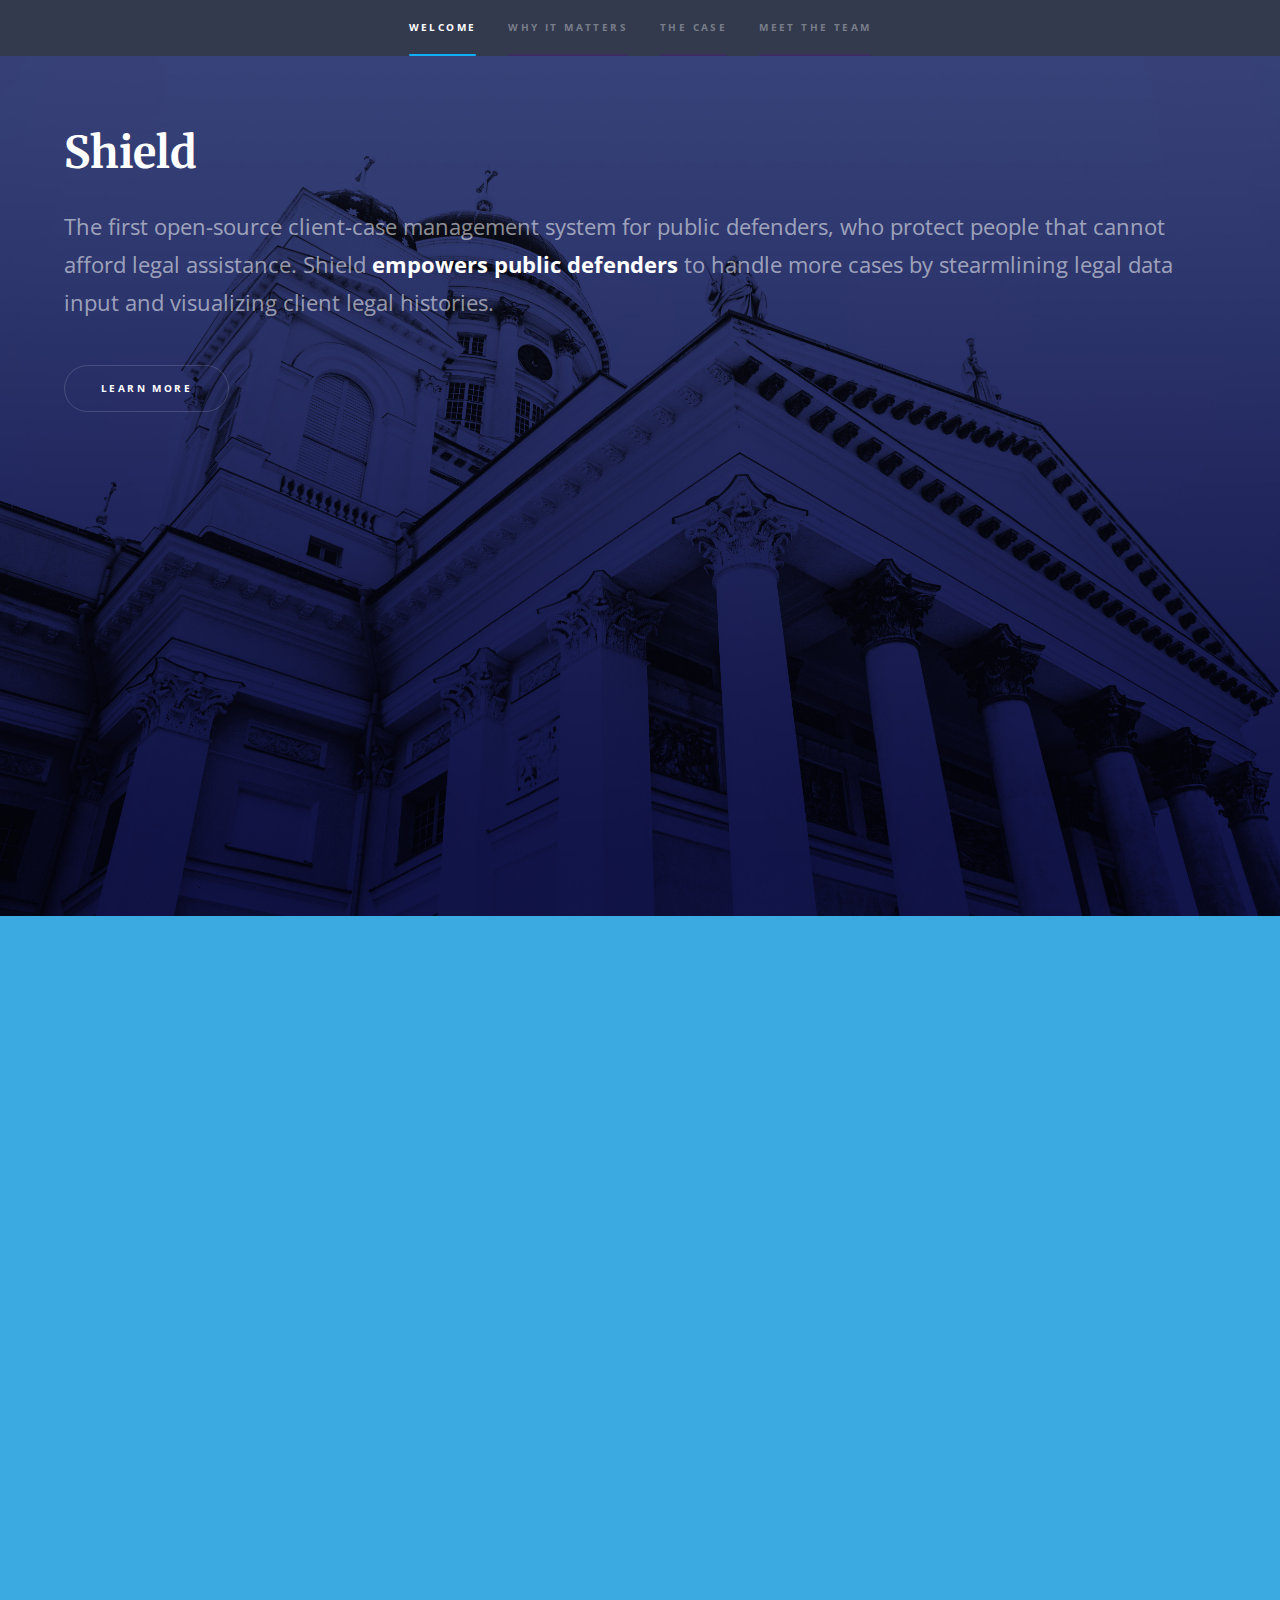
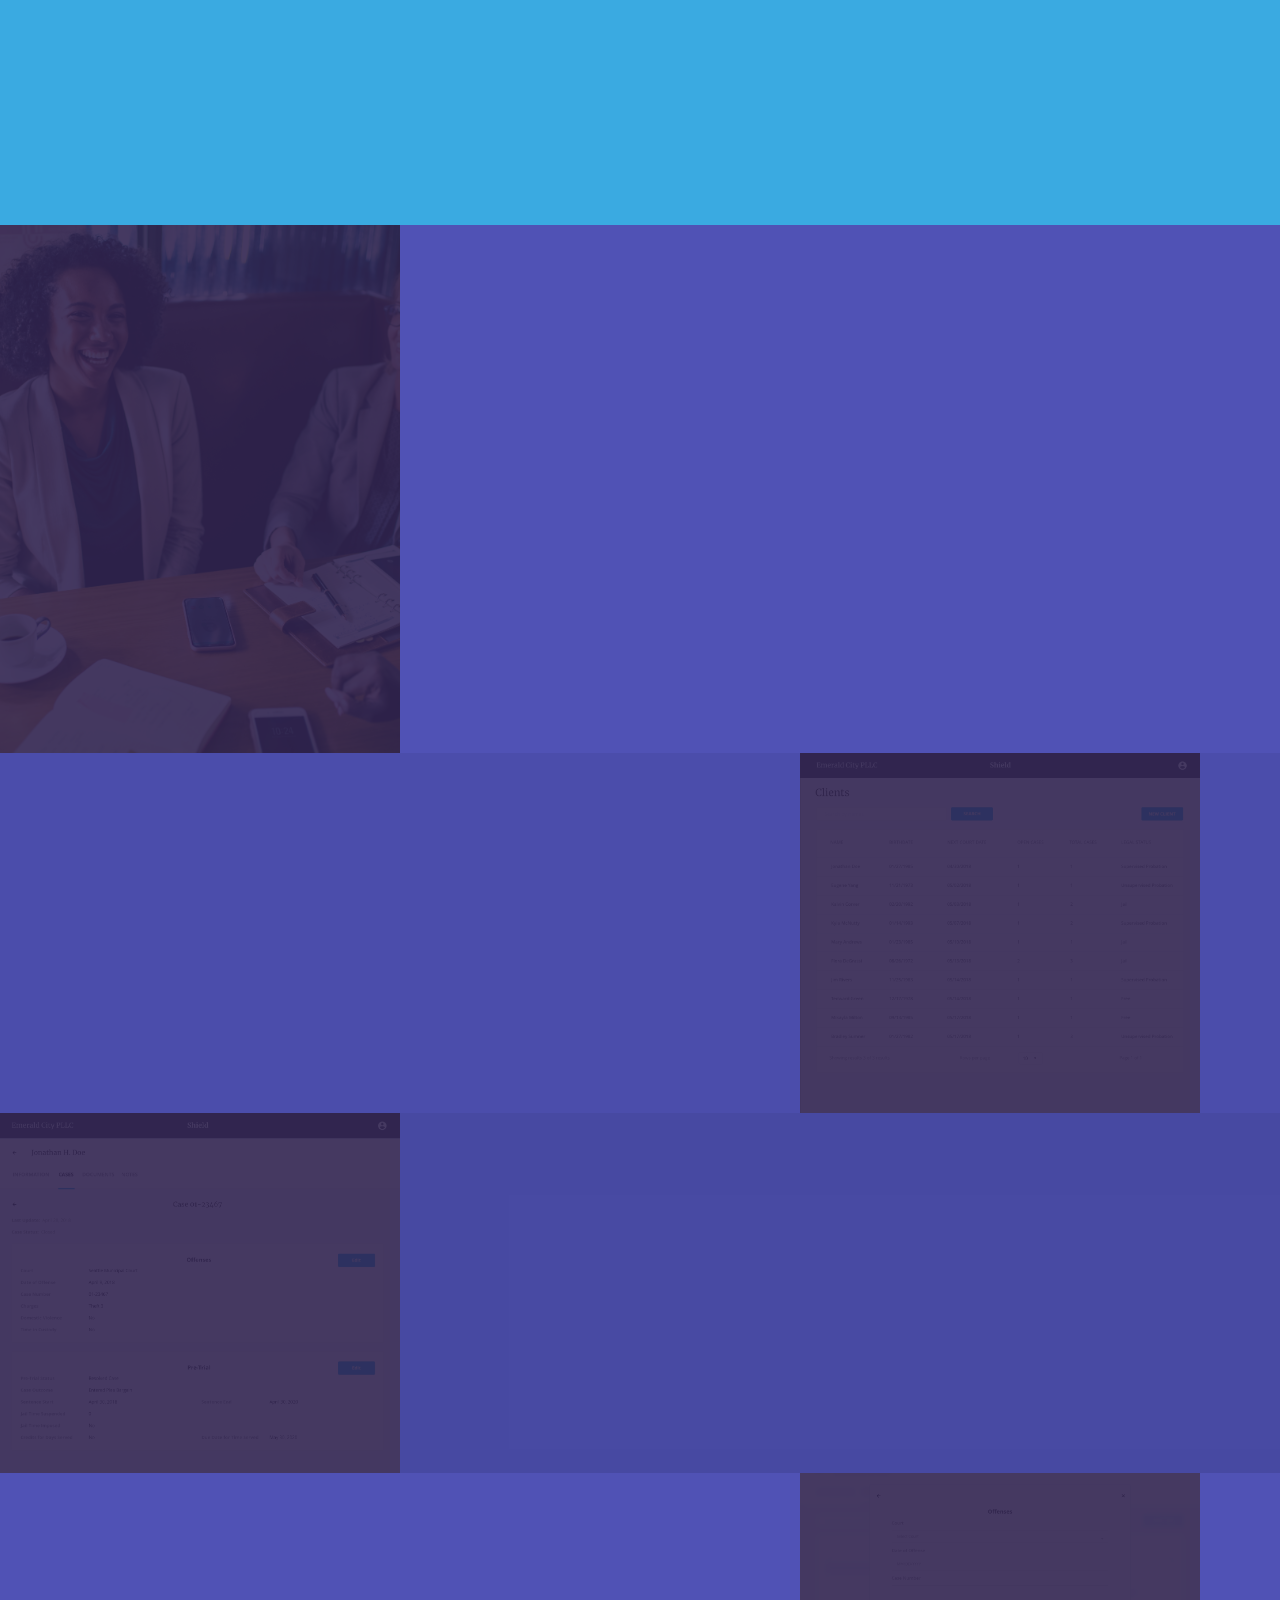
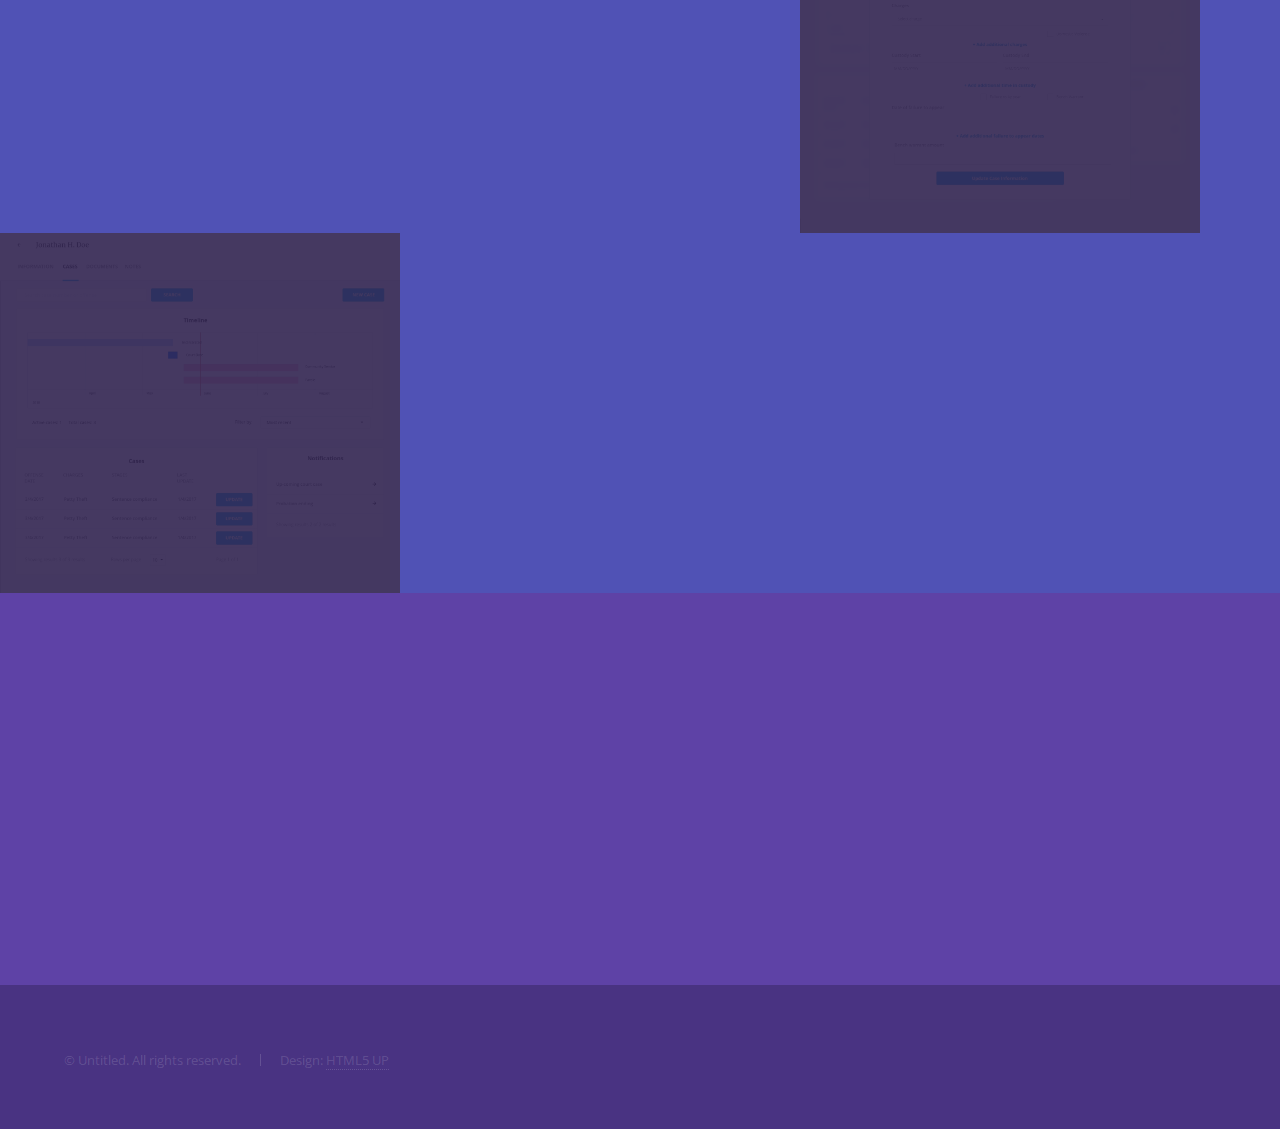
<file: index.html>
<!DOCTYPE HTML>
<!--
	Hyperspace by HTML5 UP
	html5up.net | @ajlkn
	Free for personal and commercial use under the CCA 3.0 license (html5up.net/license)
-->
<html>
	<head>
		<title>Shield</title>
		<meta charset="utf-8" />
		<meta name="viewport" content="width=device-width, initial-scale=1" />
		<!--[if lte IE 8]><script src="assets/js/ie/html5shiv.js"></script><![endif]-->
		<link rel="stylesheet" href="assets/css/main.css" />
		<!--[if lte IE 9]><link rel="stylesheet" href="assets/css/ie9.css" /><![endif]-->
		<!--[if lte IE 8]><link rel="stylesheet" href="assets/css/ie8.css" /><![endif]-->
	</head>
	<body>

		<!-- Sidebar -->
			<section id="sidebar">
				<div class="inner">
					<nav>
						<ul>
							<li><a href="#intro">Welcome</a></li>
							<li><a href="#one">Why it matters</a></li>
							<li><a href="#two">The case</a></li>
							<li><a href="#three">Meet the team</a></li>
						</ul>
					</nav>
				</div>
			</section>

		<!-- Wrapper -->
			<div id="wrapper">
				<!-- Intro -->
					<section id="intro" class="wrapper style1 fullscreen fade-up">	
						<div class="inner">
							<h1>Shield</h1>
							<p class="special-size-text">The first open-source client-case management system for public defenders, 
								who protect people that cannot afford legal assistance.
								Shield <b class="special-bold">empowers public defenders</b> to handle more cases
								by stearmlining legal data input and visualizing client legal histories.
							<ul class="actions">
								<li><a href="#one" class="button scrolly">Learn more</a></li>
							</ul>
						</div>
					</section>


				<!-- One -->
				<section id="one" class="wrapper style3 fade-up">
					<div class="inner">
					<!-- What we do -->
						<h2>Why it matters</h2>
						<p class="special-size-text"> In 2015, public defenders in Washington State had to take over <b class="special-bold">1000 cases</b> per month. This means that they could only spend <b class="special-bold">36 minutes</b> per case, 
							whereas private attorneys could be given hours or weeks on one case. Unfortunately, 
							<b class="special-bold">the technology available to public defenders are either outdated or don’t properly manage clients on the long term.</b>  
						</p>
						<p class="special-size-text">Not only are public defenders working <b class="special-bold">inefficiently</b> they are being <b class="special-bold">overworked</b>.</p>
						<div class="features" class="key-feature-color">
							<section>
							    <div class="pics"><img src="assets/css/images/glasses.svg"></div>
								<h3>Viewing History</h3>
								<p> Shield gives our public defenders a visual representation of all 
									past and upcoming client cases and dates.
								</p>
							</section>
							<section>
								<div class="pics"><img src="assets/css/images/agreement.svg"></div>
								<h3>Record Keeping</h3>
								<p> With Shield, public defenders are able to scan case docents and input case information 
									for future trials and court use. 
								</p>
							</section>
							<section>
								<div class="pics"><img src="assets/css/images/fingerprint.svg"></div>
								<h3>Secure Log-in</h3>
								<p> Client information can be accessed across multiple members of a firm with 
									minimal fear of third party access through Shield.
								</p>
							</section>
							<section>
								<div class="pics"><img src="assets/css/images/gavel.svg"></div>
									<h3>Final Verdict</h3>
									<p>Shield allows public defenders to focus on protecting 
										the public interest without getting caught up in tedious workflows.</p>
							</section>		
						</div>
					</div>
				</section>

				<!-- Two -->
				<section id="two" class="wrapper style2 spotlights">
					<!-- Our Stories: 4 key features -->
					<section>
						<a href="#" id="special-pic" class="image"><img src="images/persona.jpg" alt="" data-position="top center" /></a>
						<div class="content">
							<div class="inner">
							<h2>Here's the case...</h2>
							<h><b class="special-bold">Mary</b> is a public defender working in King County, Washington. Over the past month, her and her legal defense team are helping 
								their client, <b class="special-bold">Harry</b>, manage his most recent case.
							</h>
							<p><li>
								Mary’s heavy caseload makes it difficult to document Harry’s past offenses to make the optimal decision in court to improve Harry’s outcome.
							</li>
							<li>
									<b class="special-bold">John</b>, Mary’s legal assistant, documents all the cases. John only recently started working in this criminal defense firm. 
									He isn’t used to technology in the firm and has trouble understanding criminal defense terminology.
							</li>
							<li>
								Harry has a long legal history, but having gone in and out of homelessness, 
								Harry does not have full awareness of his history.
							</li></p>
							<p>	<b class="special-bold"> Here’s how Shield can ensure Mary helps clients like Harry.</b>
							</p>
						</div>
						
						</div>
					</section>
					
					<section>
						<div class="content">
							<div class="inner">
								<h2>Client Search</h2>
								<p>Shield connects the clients to their past cases. By searching Harry’s full name or by his past offenses, 
									Mary is able to quickly pull the information she needs to help Harry get the best verdict in court. 
								</p>
							</div>
						</div>
						<a href="#" class="image"><img src="images/clientList.jpg" alt="" data-position="top center" /></a>
					</section>

					<section>			
						<a href="#" class="image"><img src="images/caseInfo.jpg" alt="" data-position="100% 100%" /></a>	
						<div class="content">
							<div class="inner">
								<h2>Case Information</h2>
								<p>Shield tracks all past client information and thus missing history with a client can be accounted for by Mary while she works on the case. 
									Shield quickly searches across multiple cases for relevant information, being much quicker than paper and single case documenting systems.
								</p>
							</div>
						</div>
					</section>
					<section>			
						<div class="content">
							<div class="inner">
								<h2>New Forms</h2>
								<p>When Mary is swamped with work, John steps in by inputting legal information. Shield forms are designed to mirror legal forms and display questions 
									that are relevant to Harry’s current status. John will be guided by Shield to provide Mary the information she needs quickly and accurately.</p>
							</div>
						</div>
						<a href="#" class="image"><img src="images/forms.jpg" alt="" data-position="100% 100%" /></a>
					</section>
					<section>			
						<a href="#" class="image"><img src="images/timeline.jpg" alt="" data-position="100% 100%" /></a>
						<div class="content">
							<div class="inner">
								<h2>History Timeline</h2>
								<p>Mary is able to see Harry’s whole history including future events. Mary can react at the appropriate time to get started on Harry’s case again. 
									She’ll also be able to correct any inaccuracies in information whether by fault of Harry, John, or even the court.
								</p>
							</div>
						</div>
					</section>
				</section>		

				<!-- Three -->
				<section id="three" class="wrapper style1 fade-up">
					<div class="inner">
						<h2>Meet the team</h2>
						<div class="split style1">							
							<section>
								<ul class="contact">
									<li>
										<p>Daniel Hoang - Product Designer</p>
									</li>
									<li>
										<p>Calvin Korver - Software Developer </p>
									</li>
									<li>
										<p>Kyle McNulty - Software Developer</p>
									</li>
									<li>
										<p>Xingyue (Eugenia) Yang - Product Manager </p>
									</li>
								</ul>
							</section>
							<section>
								<h3>
									The iSchool Capstone
								</h3>
								<p>The Capstone projects allow students to identify an information problem or need. They then develop the approach and methods needed to address the problem, 
									conduct the research and present the findings in both oral and written formats. </p>
							</section>
						</div>
					</div>
				</section>
			</div>

		<!-- Footer -->
			<footer id="footer" class="wrapper style1-alt">
				<div class="inner">
					<ul class="menu">
						<li>&copy; Untitled. All rights reserved.</li><li>Design: <a href="http://html5up.net">HTML5 UP</a></li>
					</ul>
				</div>
			</footer>

		<!-- Scripts -->
			<script src="assets/js/jquery.min.js"></script>
			<script src="assets/js/jquery.scrollex.min.js"></script>
			<script src="assets/js/jquery.scrolly.min.js"></script>
			<script src="assets/js/skel.min.js"></script>
			<script src="assets/js/util.js"></script>
			<!--[if lte IE 8]><script src="assets/js/ie/respond.min.js"></script><![endif]-->
			<script src="assets/js/main.js"></script>

	</body>
</html>
</file>
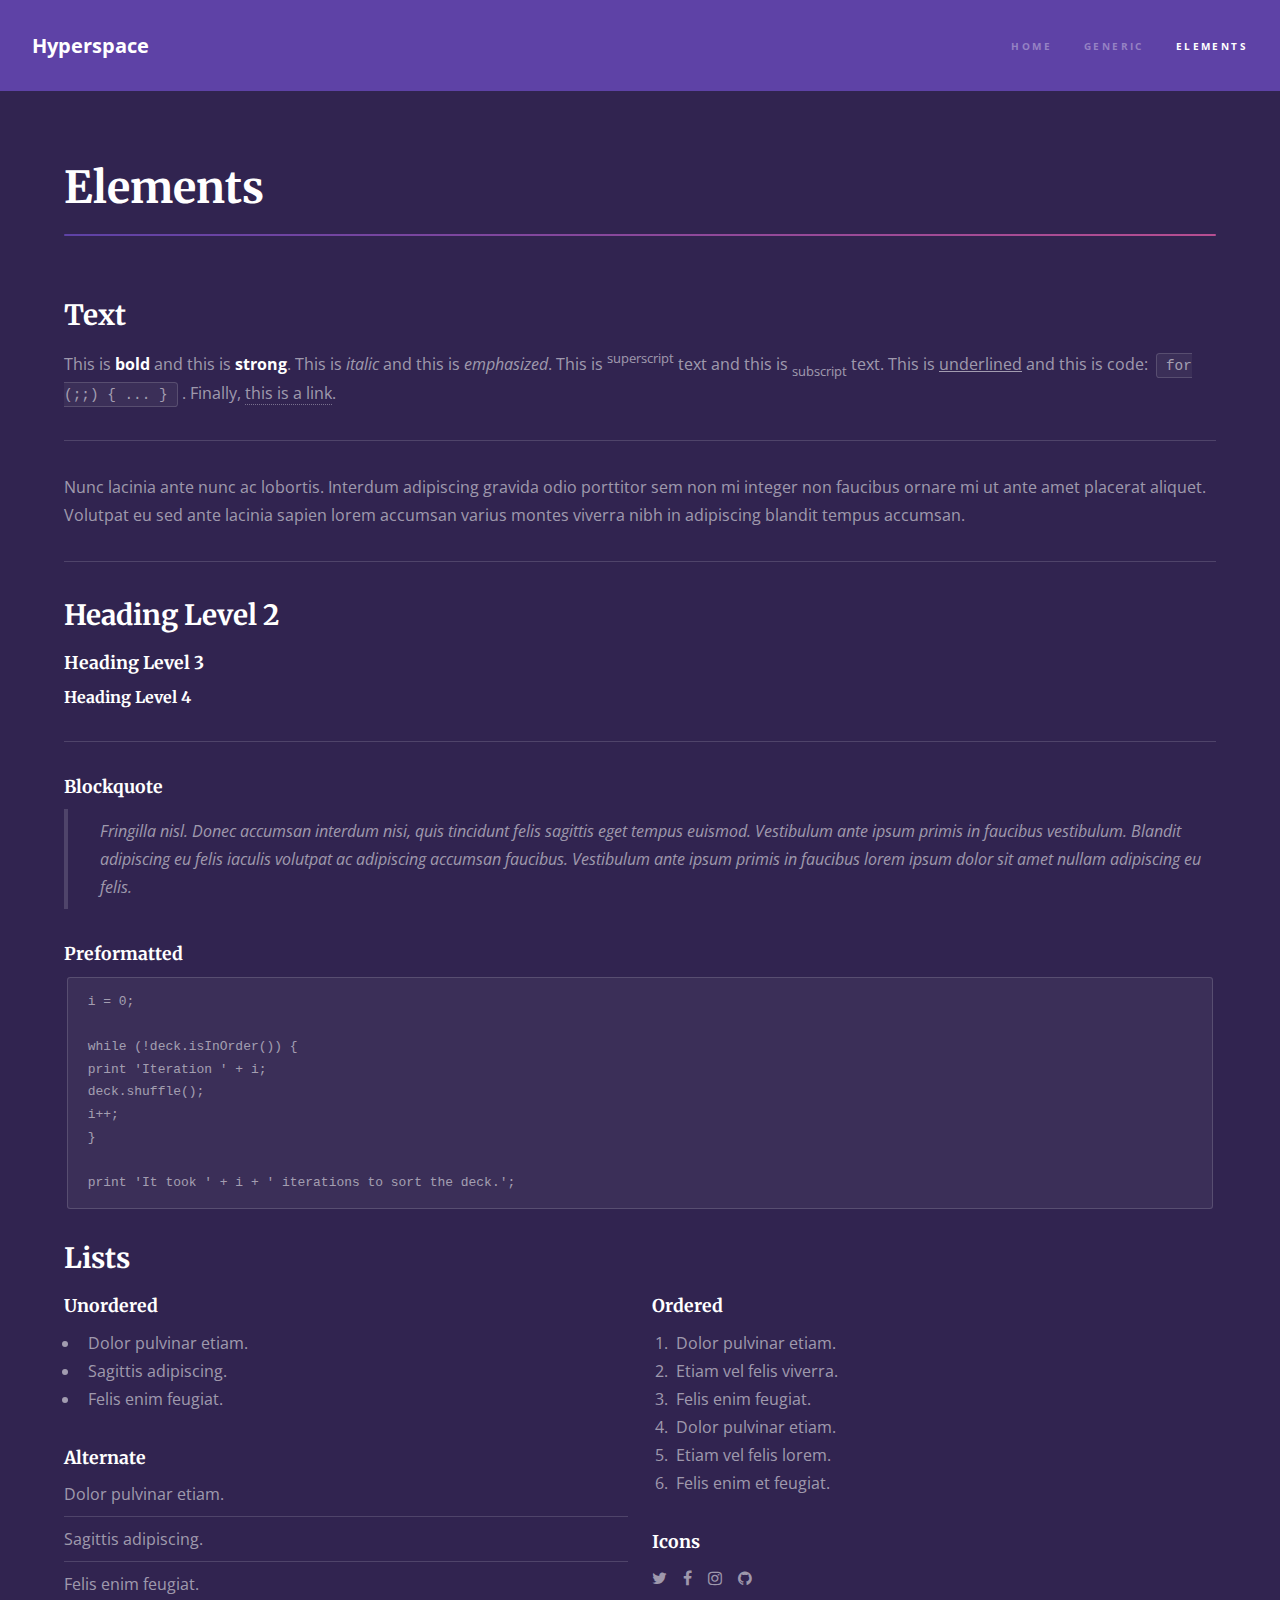
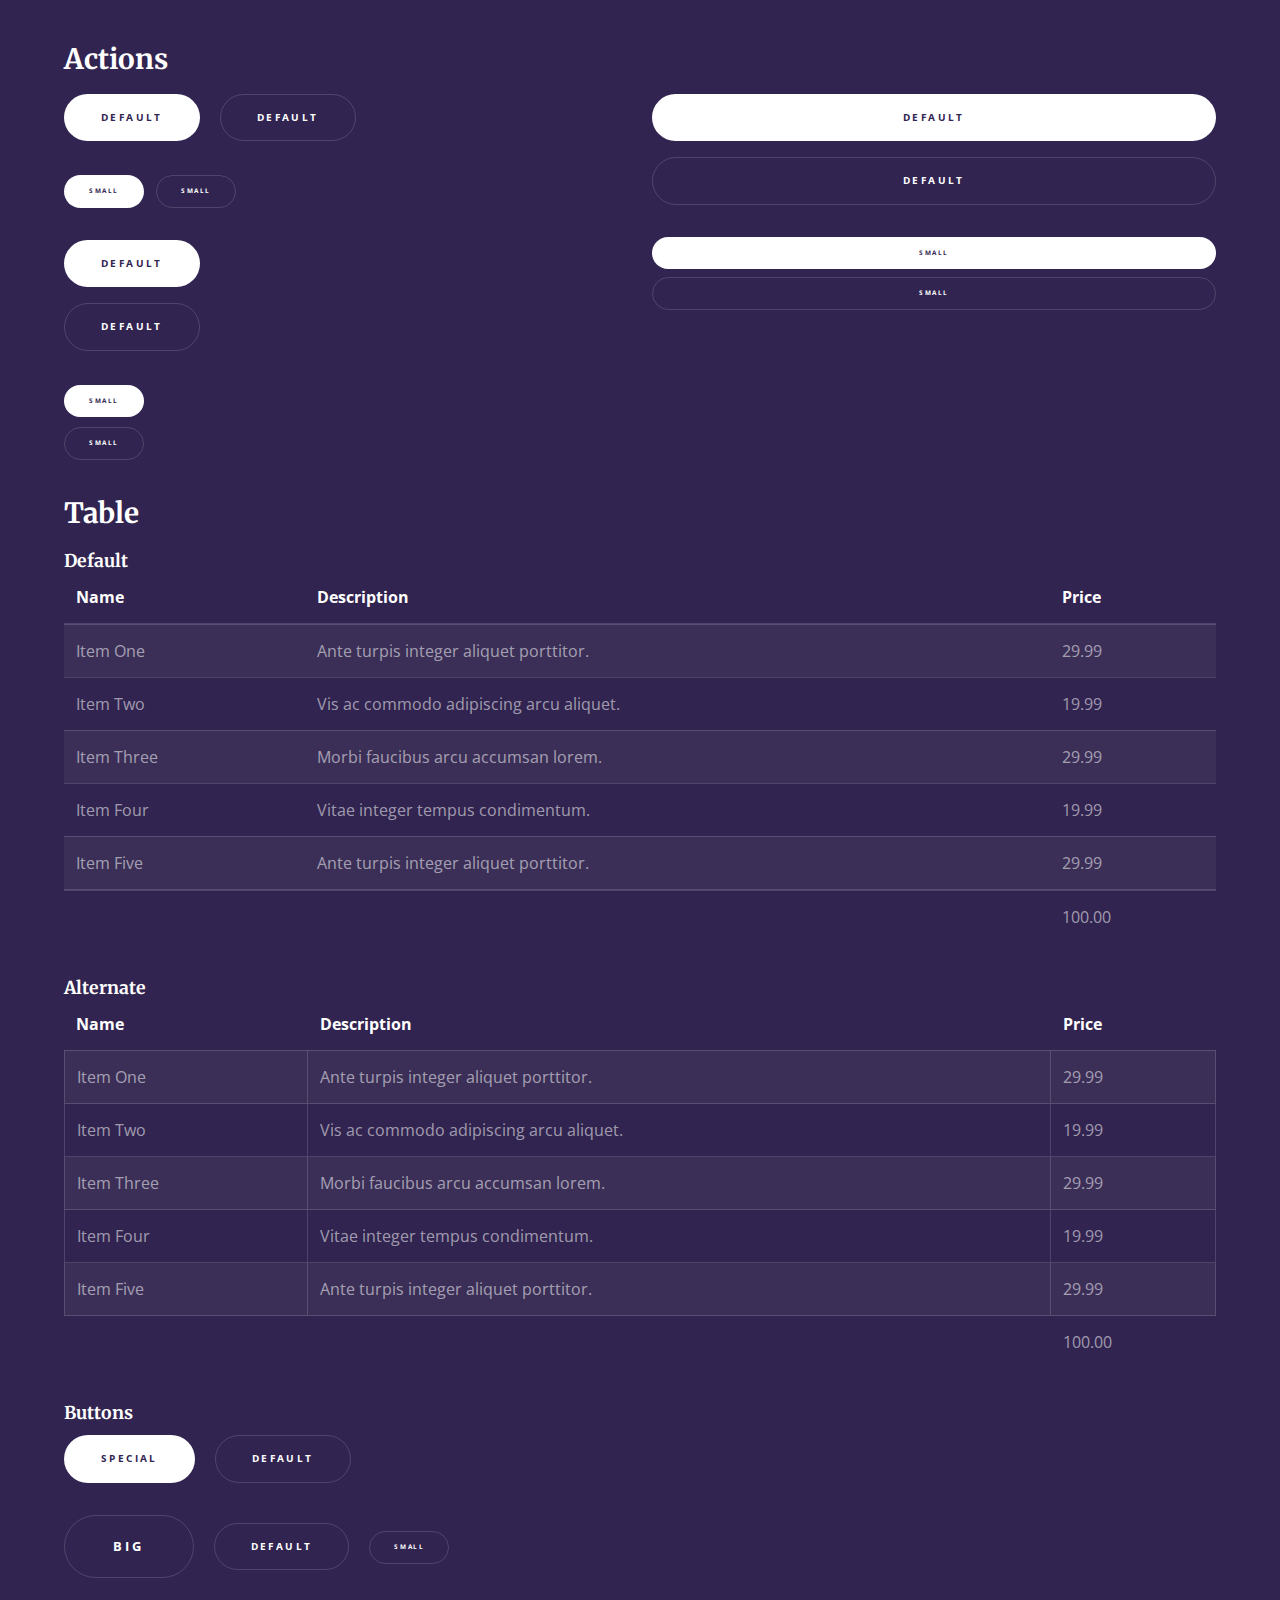
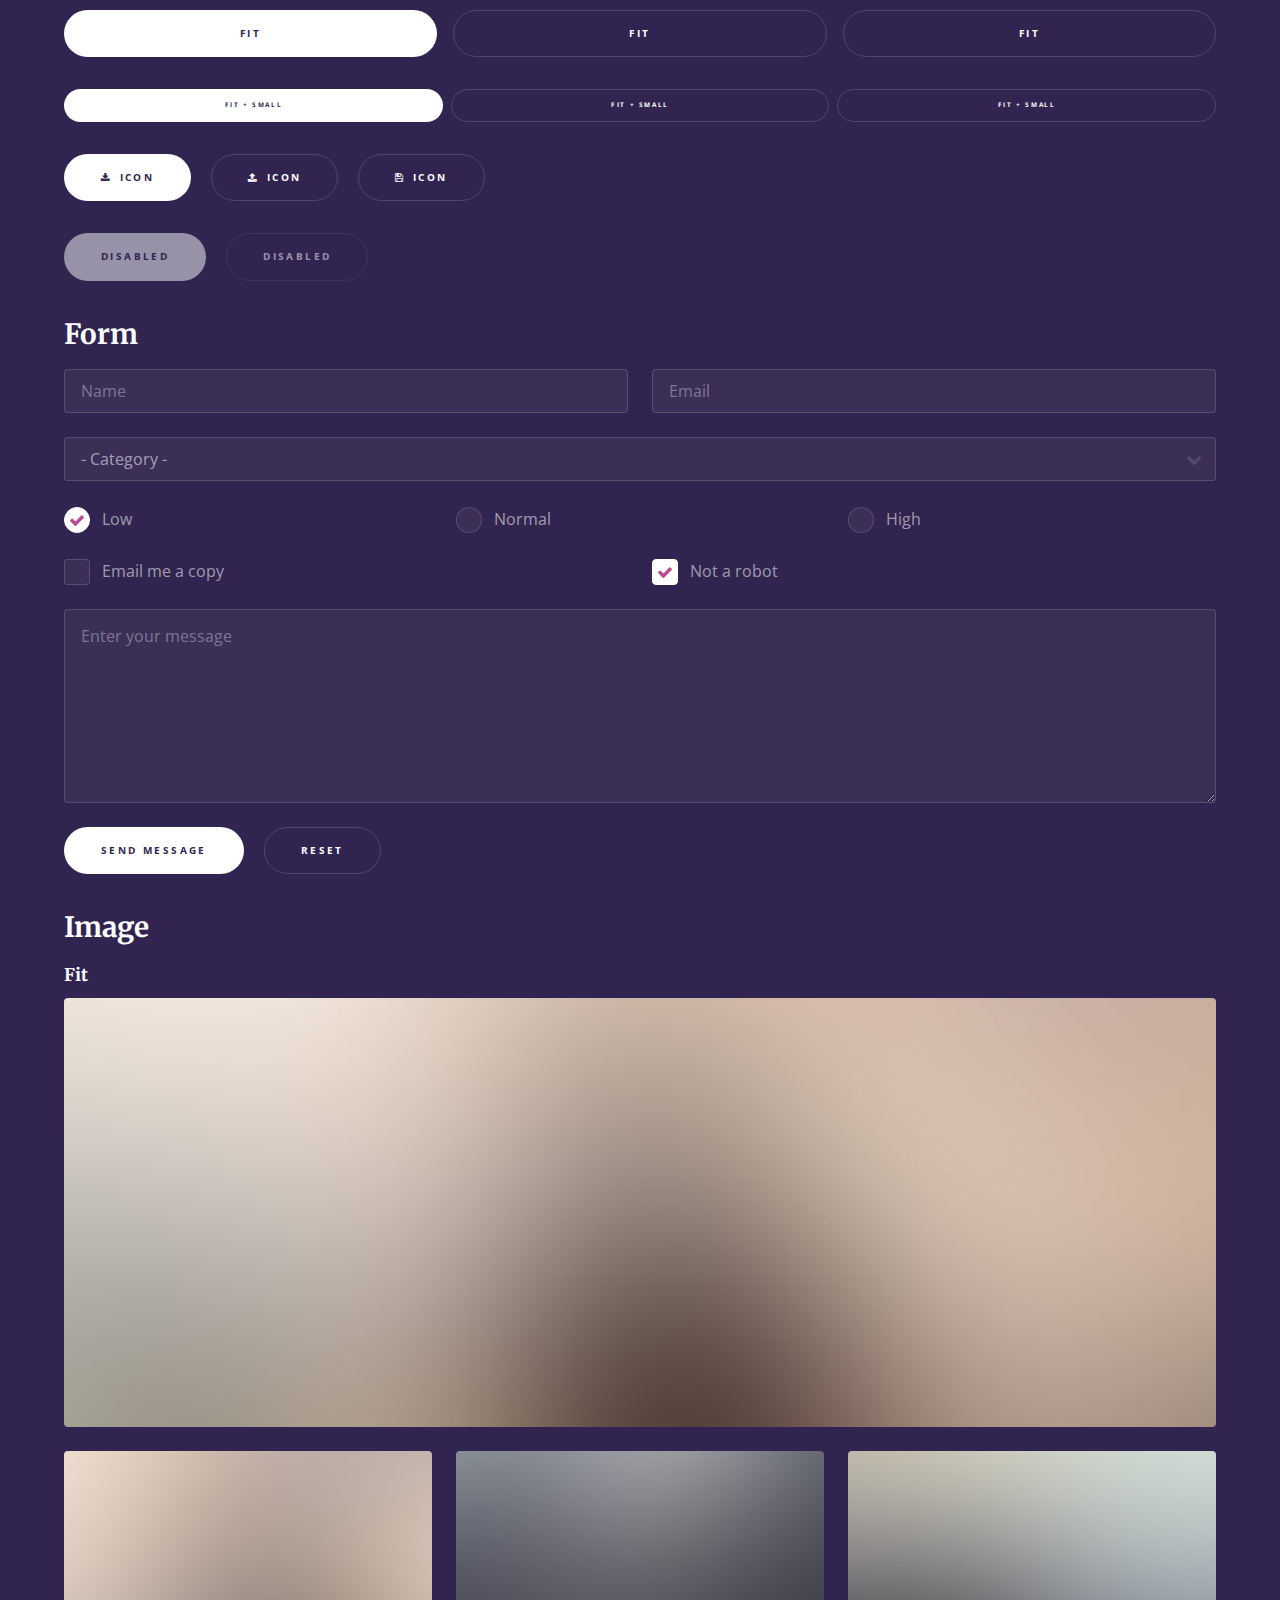
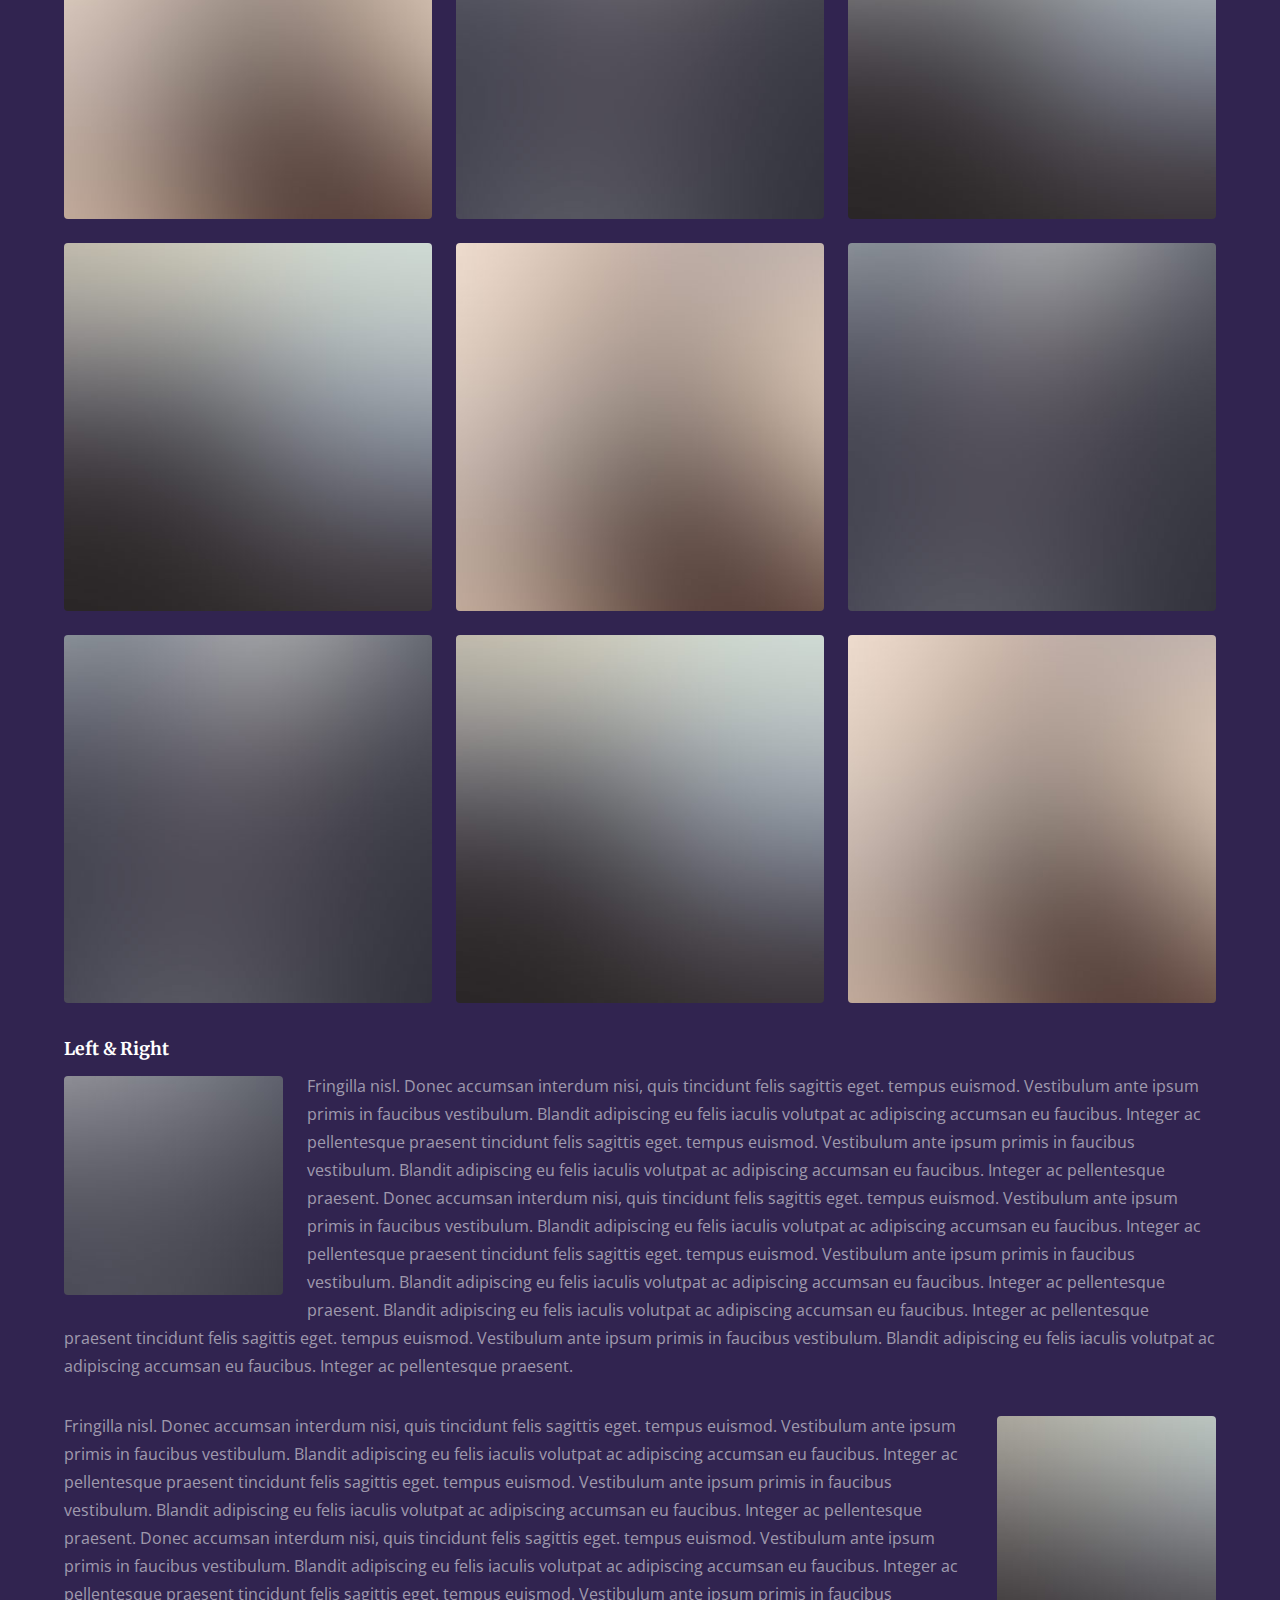
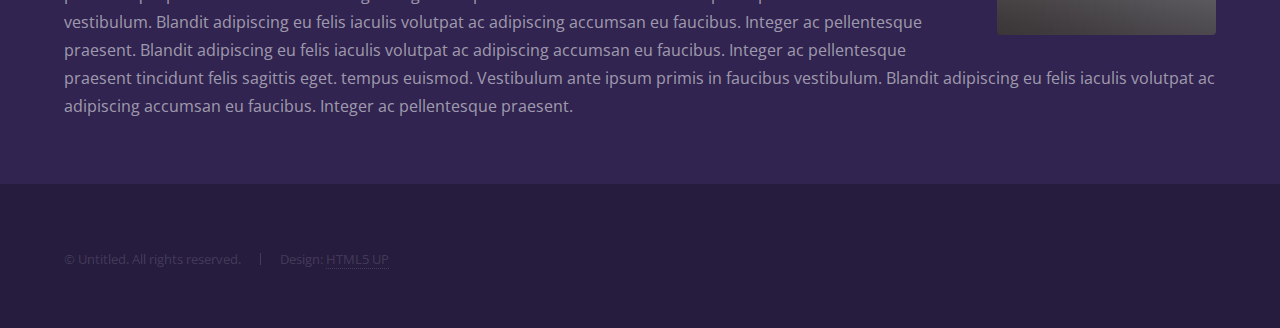
<file: elements.html>
<!DOCTYPE HTML>
<!--
	Hyperspace by HTML5 UP
	html5up.net | @ajlkn
	Free for personal and commercial use under the CCA 3.0 license (html5up.net/license)
-->
<html>
	<head>
		<title>Elements - Hyperspace by HTML5 UP</title>
		<meta charset="utf-8" />
		<meta name="viewport" content="width=device-width, initial-scale=1" />
		<!--[if lte IE 8]><script src="assets/js/ie/html5shiv.js"></script><![endif]-->
		<link rel="stylesheet" href="assets/css/main.css" />
		<!--[if lte IE 9]><link rel="stylesheet" href="assets/css/ie9.css" /><![endif]-->
		<!--[if lte IE 8]><link rel="stylesheet" href="assets/css/ie8.css" /><![endif]-->
	</head>
	<body>

		<!-- Header -->
			<header id="header">
				<a href="index.html" class="title">Hyperspace</a>
				<nav>
					<ul>
						<li><a href="index.html">Home</a></li>
						<li><a href="generic.html">Generic</a></li>
						<li><a href="elements.html"  class="active">Elements</a></li>
					</ul>
				</nav>
			</header>

		<!-- Wrapper -->
			<div id="wrapper">

				<!-- Main -->
					<section id="main" class="wrapper">
						<div class="inner">
							<h1 class="major">Elements</h1>

							<!-- Text -->
								<section>
									<h2>Text</h2>
									<p>This is <b>bold</b> and this is <strong>strong</strong>. This is <i>italic</i> and this is <em>emphasized</em>.
									This is <sup>superscript</sup> text and this is <sub>subscript</sub> text.
									This is <u>underlined</u> and this is code: <code>for (;;) { ... }</code>. Finally, <a href="#">this is a link</a>.</p>
									<hr />
									<p>Nunc lacinia ante nunc ac lobortis. Interdum adipiscing gravida odio porttitor sem non mi integer non faucibus ornare mi ut ante amet placerat aliquet. Volutpat eu sed ante lacinia sapien lorem accumsan varius montes viverra nibh in adipiscing blandit tempus accumsan.</p>
									<hr />
									<h2>Heading Level 2</h2>
									<h3>Heading Level 3</h3>
									<h4>Heading Level 4</h4>
									<hr />
									<h3>Blockquote</h3>
									<blockquote>Fringilla nisl. Donec accumsan interdum nisi, quis tincidunt felis sagittis eget tempus euismod. Vestibulum ante ipsum primis in faucibus vestibulum. Blandit adipiscing eu felis iaculis volutpat ac adipiscing accumsan faucibus. Vestibulum ante ipsum primis in faucibus lorem ipsum dolor sit amet nullam adipiscing eu felis.</blockquote>
									<h3>Preformatted</h3>
									<pre><code>i = 0;

while (!deck.isInOrder()) {
print 'Iteration ' + i;
deck.shuffle();
i++;
}

print 'It took ' + i + ' iterations to sort the deck.';</code></pre>
								</section>

							<!-- Lists -->
								<section>
									<h2>Lists</h2>
									<div class="row">
										<div class="6u 12u$(medium)">
											<h3>Unordered</h3>
											<ul>
												<li>Dolor pulvinar etiam.</li>
												<li>Sagittis adipiscing.</li>
												<li>Felis enim feugiat.</li>
											</ul>
											<h3>Alternate</h3>
											<ul class="alt">
												<li>Dolor pulvinar etiam.</li>
												<li>Sagittis adipiscing.</li>
												<li>Felis enim feugiat.</li>
											</ul>
										</div>
										<div class="6u$ 12u$(medium)">
											<h3>Ordered</h3>
											<ol>
												<li>Dolor pulvinar etiam.</li>
												<li>Etiam vel felis viverra.</li>
												<li>Felis enim feugiat.</li>
												<li>Dolor pulvinar etiam.</li>
												<li>Etiam vel felis lorem.</li>
												<li>Felis enim et feugiat.</li>
											</ol>
											<h3>Icons</h3>
											<ul class="icons">
												<li><a href="#" class="icon fa-twitter"><span class="label">Twitter</span></a></li>
												<li><a href="#" class="icon fa-facebook"><span class="label">Facebook</span></a></li>
												<li><a href="#" class="icon fa-instagram"><span class="label">Instagram</span></a></li>
												<li><a href="#" class="icon fa-github"><span class="label">Github</span></a></li>
											</ul>
										</div>
									</div>
									<h2>Actions</h2>
									<div class="row">
										<div class="6u 12u$(medium)">
											<ul class="actions">
												<li><a href="#" class="button special">Default</a></li>
												<li><a href="#" class="button">Default</a></li>
											</ul>
											<ul class="actions small">
												<li><a href="#" class="button special small">Small</a></li>
												<li><a href="#" class="button small">Small</a></li>
											</ul>
											<ul class="actions vertical">
												<li><a href="#" class="button special">Default</a></li>
												<li><a href="#" class="button">Default</a></li>
											</ul>
											<ul class="actions vertical small">
												<li><a href="#" class="button special small">Small</a></li>
												<li><a href="#" class="button small">Small</a></li>
											</ul>
										</div>
										<div class="6u 12u$(medium)">
											<ul class="actions vertical">
												<li><a href="#" class="button special fit">Default</a></li>
												<li><a href="#" class="button fit">Default</a></li>
											</ul>
											<ul class="actions vertical small">
												<li><a href="#" class="button special small fit">Small</a></li>
												<li><a href="#" class="button small fit">Small</a></li>
											</ul>
										</div>
									</div>
								</section>

							<!-- Table -->
								<section>
									<h2>Table</h2>
									<h3>Default</h3>
									<div class="table-wrapper">
										<table>
											<thead>
												<tr>
													<th>Name</th>
													<th>Description</th>
													<th>Price</th>
												</tr>
											</thead>
											<tbody>
												<tr>
													<td>Item One</td>
													<td>Ante turpis integer aliquet porttitor.</td>
													<td>29.99</td>
												</tr>
												<tr>
													<td>Item Two</td>
													<td>Vis ac commodo adipiscing arcu aliquet.</td>
													<td>19.99</td>
												</tr>
												<tr>
													<td>Item Three</td>
													<td> Morbi faucibus arcu accumsan lorem.</td>
													<td>29.99</td>
												</tr>
												<tr>
													<td>Item Four</td>
													<td>Vitae integer tempus condimentum.</td>
													<td>19.99</td>
												</tr>
												<tr>
													<td>Item Five</td>
													<td>Ante turpis integer aliquet porttitor.</td>
													<td>29.99</td>
												</tr>
											</tbody>
											<tfoot>
												<tr>
													<td colspan="2"></td>
													<td>100.00</td>
												</tr>
											</tfoot>
										</table>
									</div>

									<h3>Alternate</h3>
									<div class="table-wrapper">
										<table class="alt">
											<thead>
												<tr>
													<th>Name</th>
													<th>Description</th>
													<th>Price</th>
												</tr>
											</thead>
											<tbody>
												<tr>
													<td>Item One</td>
													<td>Ante turpis integer aliquet porttitor.</td>
													<td>29.99</td>
												</tr>
												<tr>
													<td>Item Two</td>
													<td>Vis ac commodo adipiscing arcu aliquet.</td>
													<td>19.99</td>
												</tr>
												<tr>
													<td>Item Three</td>
													<td> Morbi faucibus arcu accumsan lorem.</td>
													<td>29.99</td>
												</tr>
												<tr>
													<td>Item Four</td>
													<td>Vitae integer tempus condimentum.</td>
													<td>19.99</td>
												</tr>
												<tr>
													<td>Item Five</td>
													<td>Ante turpis integer aliquet porttitor.</td>
													<td>29.99</td>
												</tr>
											</tbody>
											<tfoot>
												<tr>
													<td colspan="2"></td>
													<td>100.00</td>
												</tr>
											</tfoot>
										</table>
									</div>
								</section>

							<!-- Buttons -->
								<section>
									<h3>Buttons</h3>
									<ul class="actions">
										<li><a href="#" class="button special">Special</a></li>
										<li><a href="#" class="button">Default</a></li>
									</ul>
									<ul class="actions">
										<li><a href="#" class="button big">Big</a></li>
										<li><a href="#" class="button">Default</a></li>
										<li><a href="#" class="button small">Small</a></li>
									</ul>
									<ul class="actions fit">
										<li><a href="#" class="button special fit">Fit</a></li>
										<li><a href="#" class="button fit">Fit</a></li>
										<li><a href="#" class="button fit">Fit</a></li>
									</ul>
									<ul class="actions fit small">
										<li><a href="#" class="button special fit small">Fit + Small</a></li>
										<li><a href="#" class="button fit small">Fit + Small</a></li>
										<li><a href="#" class="button fit small">Fit + Small</a></li>
									</ul>
									<ul class="actions">
										<li><a href="#" class="button special icon fa-download">Icon</a></li>
										<li><a href="#" class="button icon fa-upload">Icon</a></li>
										<li><a href="#" class="button icon fa-save">Icon</a></li>
									</ul>
									<ul class="actions">
										<li><span class="button special disabled">Disabled</span></li>
										<li><span class="button disabled">Disabled</span></li>
									</ul>
								</section>

							<!-- Form -->
								<section>
									<h2>Form</h2>
									<form method="post" action="#">
										<div class="row uniform">
											<div class="6u 12u$(xsmall)">
												<input type="text" name="demo-name" id="demo-name" value="" placeholder="Name" />
											</div>
											<div class="6u$ 12u$(xsmall)">
												<input type="email" name="demo-email" id="demo-email" value="" placeholder="Email" />
											</div>
											<div class="12u$">
												<div class="select-wrapper">
													<select name="demo-category" id="demo-category">
														<option value="">- Category -</option>
														<option value="1">Manufacturing</option>
														<option value="1">Shipping</option>
														<option value="1">Administration</option>
														<option value="1">Human Resources</option>
													</select>
												</div>
											</div>
											<div class="4u 12u$(small)">
												<input type="radio" id="demo-priority-low" name="demo-priority" checked>
												<label for="demo-priority-low">Low</label>
											</div>
											<div class="4u 12u$(small)">
												<input type="radio" id="demo-priority-normal" name="demo-priority">
												<label for="demo-priority-normal">Normal</label>
											</div>
											<div class="4u$ 12u$(small)">
												<input type="radio" id="demo-priority-high" name="demo-priority">
												<label for="demo-priority-high">High</label>
											</div>
											<div class="6u 12u$(small)">
												<input type="checkbox" id="demo-copy" name="demo-copy">
												<label for="demo-copy">Email me a copy</label>
											</div>
											<div class="6u$ 12u$(small)">
												<input type="checkbox" id="demo-human" name="demo-human" checked>
												<label for="demo-human">Not a robot</label>
											</div>
											<div class="12u$">
												<textarea name="demo-message" id="demo-message" placeholder="Enter your message" rows="6"></textarea>
											</div>
											<div class="12u$">
												<ul class="actions">
													<li><input type="submit" value="Send Message" class="special" /></li>
													<li><input type="reset" value="Reset" /></li>
												</ul>
											</div>
										</div>
									</form>
								</section>

							<!-- Image -->
								<section>
									<h2>Image</h2>
									<h3>Fit</h3>
									<div class="box alt">
										<div class="row uniform">
											<div class="12u$"><span class="image fit"><img src="images/pic04.jpg" alt="" /></span></div>
											<div class="4u"><span class="image fit"><img src="images/pic01.jpg" alt="" /></span></div>
											<div class="4u"><span class="image fit"><img src="images/pic02.jpg" alt="" /></span></div>
											<div class="4u$"><span class="image fit"><img src="images/pic03.jpg" alt="" /></span></div>
											<div class="4u"><span class="image fit"><img src="images/pic03.jpg" alt="" /></span></div>
											<div class="4u"><span class="image fit"><img src="images/pic01.jpg" alt="" /></span></div>
											<div class="4u$"><span class="image fit"><img src="images/pic02.jpg" alt="" /></span></div>
											<div class="4u"><span class="image fit"><img src="images/pic02.jpg" alt="" /></span></div>
											<div class="4u"><span class="image fit"><img src="images/pic03.jpg" alt="" /></span></div>
											<div class="4u$"><span class="image fit"><img src="images/pic01.jpg" alt="" /></span></div>
										</div>
									</div>
									<h3>Left &amp; Right</h3>
									<p><span class="image left"><img src="images/pic05.jpg" alt="" /></span>Fringilla nisl. Donec accumsan interdum nisi, quis tincidunt felis sagittis eget. tempus euismod. Vestibulum ante ipsum primis in faucibus vestibulum. Blandit adipiscing eu felis iaculis volutpat ac adipiscing accumsan eu faucibus. Integer ac pellentesque praesent tincidunt felis sagittis eget. tempus euismod. Vestibulum ante ipsum primis in faucibus vestibulum. Blandit adipiscing eu felis iaculis volutpat ac adipiscing accumsan eu faucibus. Integer ac pellentesque praesent. Donec accumsan interdum nisi, quis tincidunt felis sagittis eget. tempus euismod. Vestibulum ante ipsum primis in faucibus vestibulum. Blandit adipiscing eu felis iaculis volutpat ac adipiscing accumsan eu faucibus. Integer ac pellentesque praesent tincidunt felis sagittis eget. tempus euismod. Vestibulum ante ipsum primis in faucibus vestibulum. Blandit adipiscing eu felis iaculis volutpat ac adipiscing accumsan eu faucibus. Integer ac pellentesque praesent. Blandit adipiscing eu felis iaculis volutpat ac adipiscing accumsan eu faucibus. Integer ac pellentesque praesent tincidunt felis sagittis eget. tempus euismod. Vestibulum ante ipsum primis in faucibus vestibulum. Blandit adipiscing eu felis iaculis volutpat ac adipiscing accumsan eu faucibus. Integer ac pellentesque praesent.</p>
									<p><span class="image right"><img src="images/pic06.jpg" alt="" /></span>Fringilla nisl. Donec accumsan interdum nisi, quis tincidunt felis sagittis eget. tempus euismod. Vestibulum ante ipsum primis in faucibus vestibulum. Blandit adipiscing eu felis iaculis volutpat ac adipiscing accumsan eu faucibus. Integer ac pellentesque praesent tincidunt felis sagittis eget. tempus euismod. Vestibulum ante ipsum primis in faucibus vestibulum. Blandit adipiscing eu felis iaculis volutpat ac adipiscing accumsan eu faucibus. Integer ac pellentesque praesent. Donec accumsan interdum nisi, quis tincidunt felis sagittis eget. tempus euismod. Vestibulum ante ipsum primis in faucibus vestibulum. Blandit adipiscing eu felis iaculis volutpat ac adipiscing accumsan eu faucibus. Integer ac pellentesque praesent tincidunt felis sagittis eget. tempus euismod. Vestibulum ante ipsum primis in faucibus vestibulum. Blandit adipiscing eu felis iaculis volutpat ac adipiscing accumsan eu faucibus. Integer ac pellentesque praesent. Blandit adipiscing eu felis iaculis volutpat ac adipiscing accumsan eu faucibus. Integer ac pellentesque praesent tincidunt felis sagittis eget. tempus euismod. Vestibulum ante ipsum primis in faucibus vestibulum. Blandit adipiscing eu felis iaculis volutpat ac adipiscing accumsan eu faucibus. Integer ac pellentesque praesent.</p>
								</section>

						</div>
					</section>

			</div>

		<!-- Footer -->
			<footer id="footer" class="wrapper alt">
				<div class="inner">
					<ul class="menu">
						<li>&copy; Untitled. All rights reserved.</li><li>Design: <a href="http://html5up.net">HTML5 UP</a></li>
					</ul>
				</div>
			</footer>

		<!-- Scripts -->
			<script src="assets/js/jquery.min.js"></script>
			<script src="assets/js/jquery.scrollex.min.js"></script>
			<script src="assets/js/jquery.scrolly.min.js"></script>
			<script src="assets/js/skel.min.js"></script>
			<script src="assets/js/util.js"></script>
			<!--[if lte IE 8]><script src="assets/js/ie/respond.min.js"></script><![endif]-->
			<script src="assets/js/main.js"></script>

	</body>
</html>
</file>
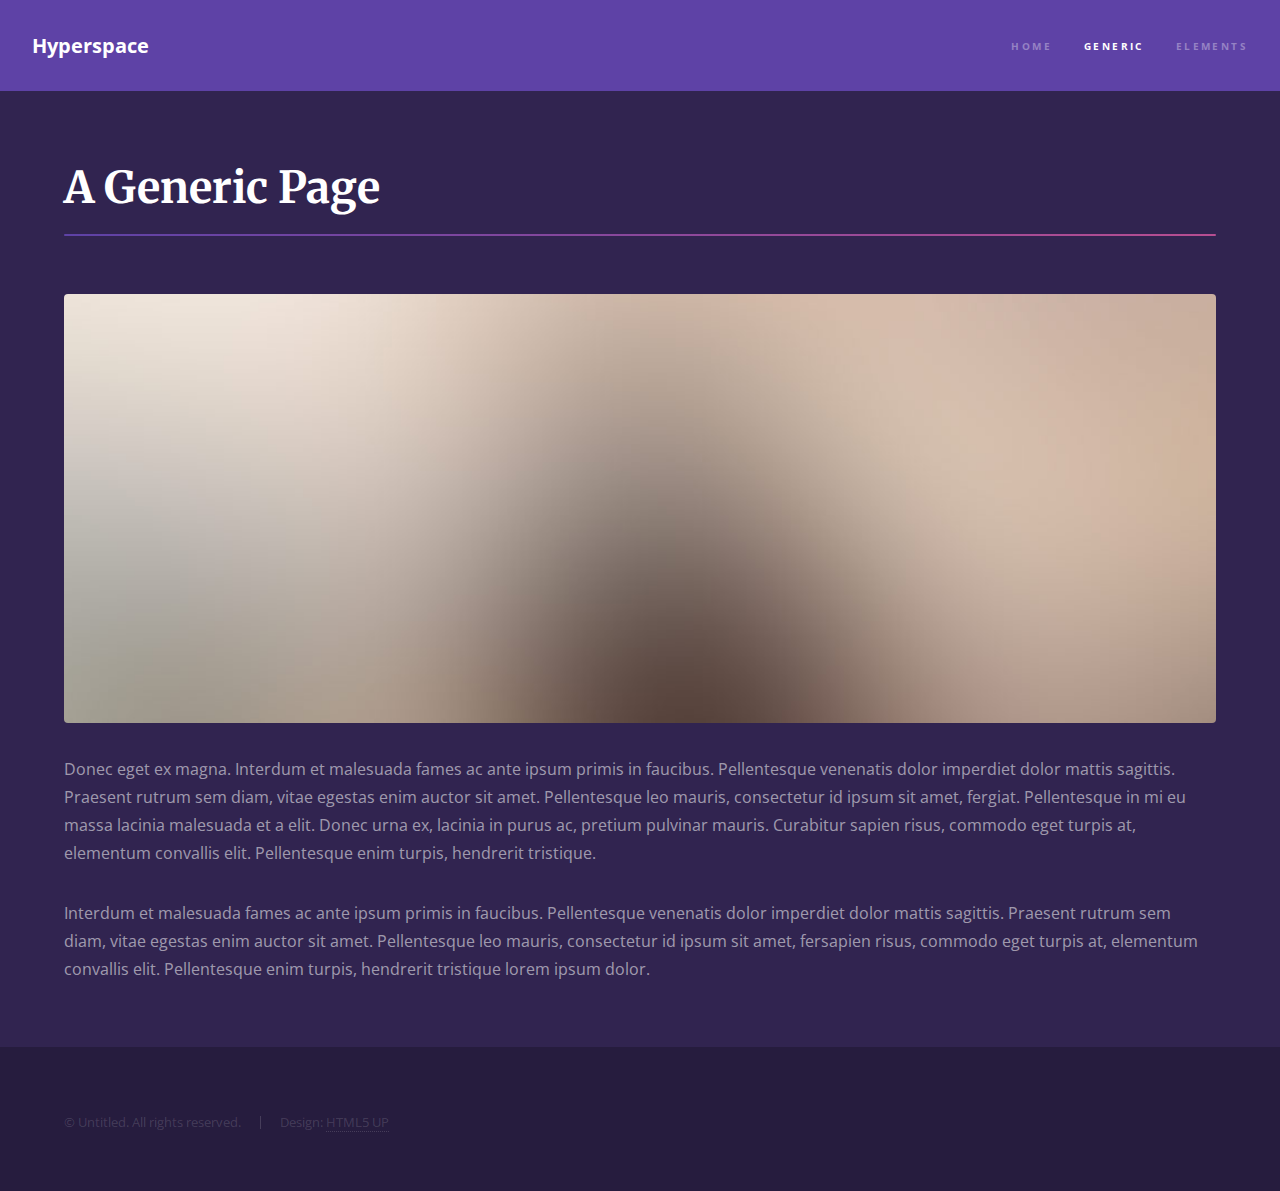
<file: generic.html>
<!DOCTYPE HTML>
<!--
	Hyperspace by HTML5 UP
	html5up.net | @ajlkn
	Free for personal and commercial use under the CCA 3.0 license (html5up.net/license)
-->
<html>
	<head>
		<title>Generic - Hyperspace by HTML5 UP</title>
		<meta charset="utf-8" />
		<meta name="viewport" content="width=device-width, initial-scale=1" />
		<!--[if lte IE 8]><script src="assets/js/ie/html5shiv.js"></script><![endif]-->
		<link rel="stylesheet" href="assets/css/main.css" />
		<!--[if lte IE 9]><link rel="stylesheet" href="assets/css/ie9.css" /><![endif]-->
		<!--[if lte IE 8]><link rel="stylesheet" href="assets/css/ie8.css" /><![endif]-->
	</head>
	<body>

		<!-- Header -->
			<header id="header">
				<a href="index.html" class="title">Hyperspace</a>
				<nav>
					<ul>
						<li><a href="index.html">Home</a></li>
						<li><a href="generic.html" class="active">Generic</a></li>
						<li><a href="elements.html">Elements</a></li>
					</ul>
				</nav>
			</header>

		<!-- Wrapper -->
			<div id="wrapper">

				<!-- Main -->
					<section id="main" class="wrapper">
						<div class="inner">
							<h1 class="major">A Generic Page</h1>
							<span class="image fit"><img src="images/pic04.jpg" alt="" /></span>
							<p>Donec eget ex magna. Interdum et malesuada fames ac ante ipsum primis in faucibus. Pellentesque venenatis dolor imperdiet dolor mattis sagittis. Praesent rutrum sem diam, vitae egestas enim auctor sit amet. Pellentesque leo mauris, consectetur id ipsum sit amet, fergiat. Pellentesque in mi eu massa lacinia malesuada et a elit. Donec urna ex, lacinia in purus ac, pretium pulvinar mauris. Curabitur sapien risus, commodo eget turpis at, elementum convallis elit. Pellentesque enim turpis, hendrerit tristique.</p>
							<p>Interdum et malesuada fames ac ante ipsum primis in faucibus. Pellentesque venenatis dolor imperdiet dolor mattis sagittis. Praesent rutrum sem diam, vitae egestas enim auctor sit amet. Pellentesque leo mauris, consectetur id ipsum sit amet, fersapien risus, commodo eget turpis at, elementum convallis elit. Pellentesque enim turpis, hendrerit tristique lorem ipsum dolor.</p>
						</div>
					</section>

			</div>

		<!-- Footer -->
			<footer id="footer" class="wrapper alt">
				<div class="inner">
					<ul class="menu">
						<li>&copy; Untitled. All rights reserved.</li><li>Design: <a href="http://html5up.net">HTML5 UP</a></li>
					</ul>
				</div>
			</footer>

		<!-- Scripts -->
			<script src="assets/js/jquery.min.js"></script>
			<script src="assets/js/jquery.scrollex.min.js"></script>
			<script src="assets/js/jquery.scrolly.min.js"></script>
			<script src="assets/js/skel.min.js"></script>
			<script src="assets/js/util.js"></script>
			<!--[if lte IE 8]><script src="assets/js/ie/respond.min.js"></script><![endif]-->
			<script src="assets/js/main.js"></script>

	</body>
</html>
</file>
<file: assets/css/ie9.css>
/*
	Hyperspace by HTML5 UP
	html5up.net | @ajlkn
	Free for personal and commercial use under the CCA 3.0 license (html5up.net/license)
*/

/* Type */

	h1.major:after {
		background: #b74e91;
	}

/* Wrapper */

	.wrapper.fullscreen {
		min-height: 0;
		padding-bottom: 6em;
		padding-top: 6em;
	}

		body.is-ie .wrapper.fullscreen {
			height: auto;
		}

/* Spotlights */

	.spotlights > section {
		padding-left: 20em;
		position: relative;
	}

		.spotlights > section > .image {
			height: 100%;
			left: 0;
			position: absolute;
			top: 0;
			width: 20em;
		}

		.spotlights > section > .content {
			width: 100%;
		}

/* Features */

	.features:after {
		clear: both;
		content: '';
		display: block;
	}

	.features section {
		float: left;
	}

/* Split */

	.split:after {
		clear: both;
		content: '';
		display: block;
	}

	.split > * {
		float: left;
	}

/* Sidebar */

	#sidebar nav a:after {
		background-color: #b74e91;
	}

/* Header */

	#header:after {
		clear: both;
		content: '';
		display: block;
	}

	#header > .title {
		float: left;
	}

	#header > nav {
		float: right;
	}
</file>
<file: assets/css/ie8.css>
/*
	Hyperspace by HTML5 UP
	html5up.net | @ajlkn
	Free for personal and commercial use under the CCA 3.0 license (html5up.net/license)
*/

/* Type */

	body, input, select, textarea {
		color: #ffffff;
	}

/* Button */

	input[type="submit"],
	input[type="reset"],
	input[type="button"],
	button,
	.button {
		position: relative;
	}

		input[type="submit"]:after,
		input[type="reset"]:after,
		input[type="button"]:after,
		button:after,
		.button:after {
			display: none;
		}

/* Features */

	.features {
		border: solid 1px;
	}

/* Form */

	input[type="text"],
	input[type="password"],
	input[type="email"],
	input[type="tel"],
	select,
	textarea {
		background: transparent;
		border: solid 1px;
	}

/* Split */

	.split.style1 > :first-child {
		padding-right: 2em;
		width: 70%;
	}
</file>
<file: assets/css/main.css>
@import url(font-awesome.min.css);
@import url('https://fonts.googleapis.com/css?family=Merriweather');
@import url('https://fonts.googleapis.com/css?family=Open+Sans');


/*
	Hyperspace by HTML5 UP
	html5up.net | @ajlkn
	Free for personal and commercial use under the CCA 3.0 license (html5up.net/license)
*/

/* Reset */


.pics{
	position: absolute;
	top: 2.5em;
	left: 2em;
	width: 50px;
	height: 50px;
	background-color: white;
	border-radius: 50%;
}


.pics > img {
	width: 35px;
	height: 35px;
	display: block;
	position: absolute;
    margin: auto;
    top: 0;
    left: 0;
    right: 0;
    bottom: 0;
}
	html, body, div, span, applet, object, iframe, h1, h2, h3, h4, h5, h6, p, blockquote, pre, a, abbr, acronym, address, big, cite, code, del, dfn, em, img, ins, kbd, q, s, samp, small, strike, strong, sub, sup, tt, var, b, u, i, center, dl, dt, dd, ol, ul, li, fieldset, form, label, legend, table, caption, tbody, tfoot, thead, tr, th, td, article, aside, canvas, details, embed, figure, figcaption, footer, header, hgroup, menu, nav, output, ruby, section, summary, time, mark, audio, video {
		margin: 0;
		padding: 0;
		border: 0;
		font-size: 100%;
		font: inherit;
		vertical-align: baseline;
	}

	article, aside, details, figcaption, figure, footer, header, hgroup, menu, nav, section {
		display: block;
	}

	body {
		line-height: 1;
	}

	ol, ul {
		list-style: none;
	}

	blockquote, q {
		quotes: none;
	}

	blockquote:before, blockquote:after, q:before, q:after {
		content: '';
		content: none;
	}

	table {
		border-collapse: collapse;
		border-spacing: 0;
	}

	body {
		-webkit-text-size-adjust: none;
	}

/* Box Model */

	*, *:before, *:after {
		-moz-box-sizing: border-box;
		-webkit-box-sizing: border-box;
		box-sizing: border-box;
	}

/* Grid */

	.row {
		border-bottom: solid 1px transparent;
		-moz-box-sizing: border-box;
		-webkit-box-sizing: border-box;
		box-sizing: border-box;
	}

	.row > * {
		float: left;
		-moz-box-sizing: border-box;
		-webkit-box-sizing: border-box;
		box-sizing: border-box;
	}

	.row:after, .row:before {
		content: '';
		display: block;
		clear: both;
		height: 0;
	}

	.row.uniform > * > :first-child {
		margin-top: 0;
	}

	.row.uniform > * > :last-child {
		margin-bottom: 0;
	}

	.row.\30 \25 > * {
		padding: 0 0 0 0em;
	}

	.row.\30 \25 {
		margin: 0 0 -1px 0em;
	}

	.row.uniform.\30 \25 > * {
		padding: 0em 0 0 0em;
	}

	.row.uniform.\30 \25 {
		margin: 0em 0 -1px 0em;
	}

	.row > * {
		padding: 0 0 0 1.5em;
	}

	.row {
		margin: 0 0 -1px -1.5em;
	}

	.row.uniform > * {
		padding: 1.5em 0 0 1.5em;
	}

	.row.uniform {
		margin: -1.5em 0 -1px -1.5em;
	}

	.row.\32 00\25 > * {
		padding: 0 0 0 3em;
	}

	.row.\32 00\25 {
		margin: 0 0 -1px -3em;
	}

	.row.uniform.\32 00\25 > * {
		padding: 3em 0 0 3em;
	}

	.row.uniform.\32 00\25 {
		margin: -3em 0 -1px -3em;
	}

	.row.\31 50\25 > * {
		padding: 0 0 0 2.25em;
	}

	.row.\31 50\25 {
		margin: 0 0 -1px -2.25em;
	}

	.row.uniform.\31 50\25 > * {
		padding: 2.25em 0 0 2.25em;
	}

	.row.uniform.\31 50\25 {
		margin: -2.25em 0 -1px -2.25em;
	}

	.row.\35 0\25 > * {
		padding: 0 0 0 0.75em;
	}

	.row.\35 0\25 {
		margin: 0 0 -1px -0.75em;
	}

	.row.uniform.\35 0\25 > * {
		padding: 0.75em 0 0 0.75em;
	}

	.row.uniform.\35 0\25 {
		margin: -0.75em 0 -1px -0.75em;
	}

	.row.\32 5\25 > * {
		padding: 0 0 0 0.375em;
	}

	.row.\32 5\25 {
		margin: 0 0 -1px -0.375em;
	}

	.row.uniform.\32 5\25 > * {
		padding: 0.375em 0 0 0.375em;
	}

	.row.uniform.\32 5\25 {
		margin: -0.375em 0 -1px -0.375em;
	}

	.\31 2u, .\31 2u\24 {
		width: 100%;
		clear: none;
		margin-left: 0;
	}

	.\31 1u, .\31 1u\24 {
		width: 91.6666666667%;
		clear: none;
		margin-left: 0;
	}

	.\31 0u, .\31 0u\24 {
		width: 83.3333333333%;
		clear: none;
		margin-left: 0;
	}

	.\39 u, .\39 u\24 {
		width: 75%;
		clear: none;
		margin-left: 0;
	}

	.\38 u, .\38 u\24 {
		width: 66.6666666667%;
		clear: none;
		margin-left: 0;
	}

	.\37 u, .\37 u\24 {
		width: 58.3333333333%;
		clear: none;
		margin-left: 0;
	}

	.\36 u, .\36 u\24 {
		width: 50%;
		clear: none;
		margin-left: 0;
	}

	.\35 u, .\35 u\24 {
		width: 41.6666666667%;
		clear: none;
		margin-left: 0;
	}

	.\34 u, .\34 u\24 {
		width: 33.3333333333%;
		clear: none;
		margin-left: 0;
	}

	.\33 u, .\33 u\24 {
		width: 25%;
		clear: none;
		margin-left: 0;
	}

	.\32 u, .\32 u\24 {
		width: 16.6666666667%;
		clear: none;
		margin-left: 0;
	}

	.\31 u, .\31 u\24 {
		width: 8.3333333333%;
		clear: none;
		margin-left: 0;
	}

	.\31 2u\24 + *,
	.\31 1u\24 + *,
	.\31 0u\24 + *,
	.\39 u\24 + *,
	.\38 u\24 + *,
	.\37 u\24 + *,
	.\36 u\24 + *,
	.\35 u\24 + *,
	.\34 u\24 + *,
	.\33 u\24 + *,
	.\32 u\24 + *,
	.\31 u\24 + * {
		clear: left;
	}

	.\-11u {
		margin-left: 91.66667%;
	}

	.\-10u {
		margin-left: 83.33333%;
	}

	.\-9u {
		margin-left: 75%;
	}

	.\-8u {
		margin-left: 66.66667%;
	}

	.\-7u {
		margin-left: 58.33333%;
	}

	.\-6u {
		margin-left: 50%;
	}

	.\-5u {
		margin-left: 41.66667%;
	}

	.\-4u {
		margin-left: 33.33333%;
	}

	.\-3u {
		margin-left: 25%;
	}

	.\-2u {
		margin-left: 16.66667%;
	}

	.\-1u {
		margin-left: 8.33333%;
	}

	@media screen and (max-width: 1680px) {

		.row > * {
			padding: 0 0 0 1.5em;
		}

		.row {
			margin: 0 0 -1px -1.5em;
		}

		.row.uniform > * {
			padding: 1.5em 0 0 1.5em;
		}

		.row.uniform {
			margin: -1.5em 0 -1px -1.5em;
		}

		.row.\32 00\25 > * {
			padding: 0 0 0 3em;
		}

		.row.\32 00\25 {
			margin: 0 0 -1px -3em;
		}

		.row.uniform.\32 00\25 > * {
			padding: 3em 0 0 3em;
		}

		.row.uniform.\32 00\25 {
			margin: -3em 0 -1px -3em;
		}

		.row.\31 50\25 > * {
			padding: 0 0 0 2.25em;
		}

		.row.\31 50\25 {
			margin: 0 0 -1px -2.25em;
		}

		.row.uniform.\31 50\25 > * {
			padding: 2.25em 0 0 2.25em;
		}

		.row.uniform.\31 50\25 {
			margin: -2.25em 0 -1px -2.25em;
		}

		.row.\35 0\25 > * {
			padding: 0 0 0 0.75em;
		}

		.row.\35 0\25 {
			margin: 0 0 -1px -0.75em;
		}

		.row.uniform.\35 0\25 > * {
			padding: 0.75em 0 0 0.75em;
		}

		.row.uniform.\35 0\25 {
			margin: -0.75em 0 -1px -0.75em;
		}

		.row.\32 5\25 > * {
			padding: 0 0 0 0.375em;
		}

		.row.\32 5\25 {
			margin: 0 0 -1px -0.375em;
		}

		.row.uniform.\32 5\25 > * {
			padding: 0.375em 0 0 0.375em;
		}

		.row.uniform.\32 5\25 {
			margin: -0.375em 0 -1px -0.375em;
		}

		.\31 2u\28xlarge\29, .\31 2u\24\28xlarge\29 {
			width: 100%;
			clear: none;
			margin-left: 0;
		}

		.\31 1u\28xlarge\29, .\31 1u\24\28xlarge\29 {
			width: 91.6666666667%;
			clear: none;
			margin-left: 0;
		}

		.\31 0u\28xlarge\29, .\31 0u\24\28xlarge\29 {
			width: 83.3333333333%;
			clear: none;
			margin-left: 0;
		}

		.\39 u\28xlarge\29, .\39 u\24\28xlarge\29 {
			width: 75%;
			clear: none;
			margin-left: 0;
		}

		.\38 u\28xlarge\29, .\38 u\24\28xlarge\29 {
			width: 66.6666666667%;
			clear: none;
			margin-left: 0;
		}

		.\37 u\28xlarge\29, .\37 u\24\28xlarge\29 {
			width: 58.3333333333%;
			clear: none;
			margin-left: 0;
		}

		.\36 u\28xlarge\29, .\36 u\24\28xlarge\29 {
			width: 50%;
			clear: none;
			margin-left: 0;
		}

		.\35 u\28xlarge\29, .\35 u\24\28xlarge\29 {
			width: 41.6666666667%;
			clear: none;
			margin-left: 0;
		}

		.\34 u\28xlarge\29, .\34 u\24\28xlarge\29 {
			width: 33.3333333333%;
			clear: none;
			margin-left: 0;
		}

		.\33 u\28xlarge\29, .\33 u\24\28xlarge\29 {
			width: 25%;
			clear: none;
			margin-left: 0;
		}

		.\32 u\28xlarge\29, .\32 u\24\28xlarge\29 {
			width: 16.6666666667%;
			clear: none;
			margin-left: 0;
		}

		.\31 u\28xlarge\29, .\31 u\24\28xlarge\29 {
			width: 8.3333333333%;
			clear: none;
			margin-left: 0;
		}

		.\31 2u\24\28xlarge\29 + *,
		.\31 1u\24\28xlarge\29 + *,
		.\31 0u\24\28xlarge\29 + *,
		.\39 u\24\28xlarge\29 + *,
		.\38 u\24\28xlarge\29 + *,
		.\37 u\24\28xlarge\29 + *,
		.\36 u\24\28xlarge\29 + *,
		.\35 u\24\28xlarge\29 + *,
		.\34 u\24\28xlarge\29 + *,
		.\33 u\24\28xlarge\29 + *,
		.\32 u\24\28xlarge\29 + *,
		.\31 u\24\28xlarge\29 + * {
			clear: left;
		}

		.\-11u\28xlarge\29 {
			margin-left: 91.66667%;
		}

		.\-10u\28xlarge\29 {
			margin-left: 83.33333%;
		}

		.\-9u\28xlarge\29 {
			margin-left: 75%;
		}

		.\-8u\28xlarge\29 {
			margin-left: 66.66667%;
		}

		.\-7u\28xlarge\29 {
			margin-left: 58.33333%;
		}

		.\-6u\28xlarge\29 {
			margin-left: 50%;
		}

		.\-5u\28xlarge\29 {
			margin-left: 41.66667%;
		}

		.\-4u\28xlarge\29 {
			margin-left: 33.33333%;
		}

		.\-3u\28xlarge\29 {
			margin-left: 25%;
		}

		.\-2u\28xlarge\29 {
			margin-left: 16.66667%;
		}

		.\-1u\28xlarge\29 {
			margin-left: 8.33333%;
		}

	}

	@media screen and (max-width: 1280px) {

		.row > * {
			padding: 0 0 0 1.5em;
		}

		.row {
			margin: 0 0 -1px -1.5em;
		}

		.row.uniform > * {
			padding: 1.5em 0 0 1.5em;
		}

		.row.uniform {
			margin: -1.5em 0 -1px -1.5em;
		}

		.row.\32 00\25 > * {
			padding: 0 0 0 3em;
		}

		.row.\32 00\25 {
			margin: 0 0 -1px -3em;
		}

		.row.uniform.\32 00\25 > * {
			padding: 3em 0 0 3em;
		}

		.row.uniform.\32 00\25 {
			margin: -3em 0 -1px -3em;
		}

		.row.\31 50\25 > * {
			padding: 0 0 0 2.25em;
		}

		.row.\31 50\25 {
			margin: 0 0 -1px -2.25em;
		}

		.row.uniform.\31 50\25 > * {
			padding: 2.25em 0 0 2.25em;
		}

		.row.uniform.\31 50\25 {
			margin: -2.25em 0 -1px -2.25em;
		}

		.row.\35 0\25 > * {
			padding: 0 0 0 0.75em;
		}

		.row.\35 0\25 {
			margin: 0 0 -1px -0.75em;
		}

		.row.uniform.\35 0\25 > * {
			padding: 0.75em 0 0 0.75em;
		}

		.row.uniform.\35 0\25 {
			margin: -0.75em 0 -1px -0.75em;
		}

		.row.\32 5\25 > * {
			padding: 0 0 0 0.375em;
		}

		.row.\32 5\25 {
			margin: 0 0 -1px -0.375em;
		}

		.row.uniform.\32 5\25 > * {
			padding: 0.375em 0 0 0.375em;
		}

		.row.uniform.\32 5\25 {
			margin: -0.375em 0 -1px -0.375em;
		}

		.\31 2u\28large\29, .\31 2u\24\28large\29 {
			width: 100%;
			clear: none;
			margin-left: 0;
		}

		.\31 1u\28large\29, .\31 1u\24\28large\29 {
			width: 91.6666666667%;
			clear: none;
			margin-left: 0;
		}

		.\31 0u\28large\29, .\31 0u\24\28large\29 {
			width: 83.3333333333%;
			clear: none;
			margin-left: 0;
		}

		.\39 u\28large\29, .\39 u\24\28large\29 {
			width: 75%;
			clear: none;
			margin-left: 0;
		}

		.\38 u\28large\29, .\38 u\24\28large\29 {
			width: 66.6666666667%;
			clear: none;
			margin-left: 0;
		}

		.\37 u\28large\29, .\37 u\24\28large\29 {
			width: 58.3333333333%;
			clear: none;
			margin-left: 0;
		}

		.\36 u\28large\29, .\36 u\24\28large\29 {
			width: 50%;
			clear: none;
			margin-left: 0;
		}

		.\35 u\28large\29, .\35 u\24\28large\29 {
			width: 41.6666666667%;
			clear: none;
			margin-left: 0;
		}

		.\34 u\28large\29, .\34 u\24\28large\29 {
			width: 33.3333333333%;
			clear: none;
			margin-left: 0;
		}

		.\33 u\28large\29, .\33 u\24\28large\29 {
			width: 25%;
			clear: none;
			margin-left: 0;
		}

		.\32 u\28large\29, .\32 u\24\28large\29 {
			width: 16.6666666667%;
			clear: none;
			margin-left: 0;
		}

		.\31 u\28large\29, .\31 u\24\28large\29 {
			width: 8.3333333333%;
			clear: none;
			margin-left: 0;
		}

		.\31 2u\24\28large\29 + *,
		.\31 1u\24\28large\29 + *,
		.\31 0u\24\28large\29 + *,
		.\39 u\24\28large\29 + *,
		.\38 u\24\28large\29 + *,
		.\37 u\24\28large\29 + *,
		.\36 u\24\28large\29 + *,
		.\35 u\24\28large\29 + *,
		.\34 u\24\28large\29 + *,
		.\33 u\24\28large\29 + *,
		.\32 u\24\28large\29 + *,
		.\31 u\24\28large\29 + * {
			clear: left;
		}

		.\-11u\28large\29 {
			margin-left: 91.66667%;
		}

		.\-10u\28large\29 {
			margin-left: 83.33333%;
		}

		.\-9u\28large\29 {
			margin-left: 75%;
		}

		.\-8u\28large\29 {
			margin-left: 66.66667%;
		}

		.\-7u\28large\29 {
			margin-left: 58.33333%;
		}

		.\-6u\28large\29 {
			margin-left: 50%;
		}

		.\-5u\28large\29 {
			margin-left: 41.66667%;
		}

		.\-4u\28large\29 {
			margin-left: 33.33333%;
		}

		.\-3u\28large\29 {
			margin-left: 25%;
		}

		.\-2u\28large\29 {
			margin-left: 16.66667%;
		}

		.\-1u\28large\29 {
			margin-left: 8.33333%;
		}

	}

	@media screen and (max-width: 980px) {

		.row > * {
			padding: 0 0 0 1.5em;
		}

		.row {
			margin: 0 0 -1px -1.5em;
		}

		.row.uniform > * {
			padding: 1.5em 0 0 1.5em;
		}

		.row.uniform {
			margin: -1.5em 0 -1px -1.5em;
		}

		.row.\32 00\25 > * {
			padding: 0 0 0 3em;
		}

		.row.\32 00\25 {
			margin: 0 0 -1px -3em;
		}

		.row.uniform.\32 00\25 > * {
			padding: 3em 0 0 3em;
		}

		.row.uniform.\32 00\25 {
			margin: -3em 0 -1px -3em;
		}

		.row.\31 50\25 > * {
			padding: 0 0 0 2.25em;
		}

		.row.\31 50\25 {
			margin: 0 0 -1px -2.25em;
		}

		.row.uniform.\31 50\25 > * {
			padding: 2.25em 0 0 2.25em;
		}

		.row.uniform.\31 50\25 {
			margin: -2.25em 0 -1px -2.25em;
		}

		.row.\35 0\25 > * {
			padding: 0 0 0 0.75em;
		}

		.row.\35 0\25 {
			margin: 0 0 -1px -0.75em;
		}

		.row.uniform.\35 0\25 > * {
			padding: 0.75em 0 0 0.75em;
		}

		.row.uniform.\35 0\25 {
			margin: -0.75em 0 -1px -0.75em;
		}

		.row.\32 5\25 > * {
			padding: 0 0 0 0.375em;
		}

		.row.\32 5\25 {
			margin: 0 0 -1px -0.375em;
		}

		.row.uniform.\32 5\25 > * {
			padding: 0.375em 0 0 0.375em;
		}

		.row.uniform.\32 5\25 {
			margin: -0.375em 0 -1px -0.375em;
		}

		.\31 2u\28medium\29, .\31 2u\24\28medium\29 {
			width: 100%;
			clear: none;
			margin-left: 0;
		}

		.\31 1u\28medium\29, .\31 1u\24\28medium\29 {
			width: 91.6666666667%;
			clear: none;
			margin-left: 0;
		}

		.\31 0u\28medium\29, .\31 0u\24\28medium\29 {
			width: 83.3333333333%;
			clear: none;
			margin-left: 0;
		}

		.\39 u\28medium\29, .\39 u\24\28medium\29 {
			width: 75%;
			clear: none;
			margin-left: 0;
		}

		.\38 u\28medium\29, .\38 u\24\28medium\29 {
			width: 66.6666666667%;
			clear: none;
			margin-left: 0;
		}

		.\37 u\28medium\29, .\37 u\24\28medium\29 {
			width: 58.3333333333%;
			clear: none;
			margin-left: 0;
		}

		.\36 u\28medium\29, .\36 u\24\28medium\29 {
			width: 50%;
			clear: none;
			margin-left: 0;
		}

		.\35 u\28medium\29, .\35 u\24\28medium\29 {
			width: 41.6666666667%;
			clear: none;
			margin-left: 0;
		}

		.\34 u\28medium\29, .\34 u\24\28medium\29 {
			width: 33.3333333333%;
			clear: none;
			margin-left: 0;
		}

		.\33 u\28medium\29, .\33 u\24\28medium\29 {
			width: 25%;
			clear: none;
			margin-left: 0;
		}

		.\32 u\28medium\29, .\32 u\24\28medium\29 {
			width: 16.6666666667%;
			clear: none;
			margin-left: 0;
		}

		.\31 u\28medium\29, .\31 u\24\28medium\29 {
			width: 8.3333333333%;
			clear: none;
			margin-left: 0;
		}

		.\31 2u\24\28medium\29 + *,
		.\31 1u\24\28medium\29 + *,
		.\31 0u\24\28medium\29 + *,
		.\39 u\24\28medium\29 + *,
		.\38 u\24\28medium\29 + *,
		.\37 u\24\28medium\29 + *,
		.\36 u\24\28medium\29 + *,
		.\35 u\24\28medium\29 + *,
		.\34 u\24\28medium\29 + *,
		.\33 u\24\28medium\29 + *,
		.\32 u\24\28medium\29 + *,
		.\31 u\24\28medium\29 + * {
			clear: left;
		}

		.\-11u\28medium\29 {
			margin-left: 91.66667%;
		}

		.\-10u\28medium\29 {
			margin-left: 83.33333%;
		}

		.\-9u\28medium\29 {
			margin-left: 75%;
		}

		.\-8u\28medium\29 {
			margin-left: 66.66667%;
		}

		.\-7u\28medium\29 {
			margin-left: 58.33333%;
		}

		.\-6u\28medium\29 {
			margin-left: 50%;
		}

		.\-5u\28medium\29 {
			margin-left: 41.66667%;
		}

		.\-4u\28medium\29 {
			margin-left: 33.33333%;
		}

		.\-3u\28medium\29 {
			margin-left: 25%;
		}

		.\-2u\28medium\29 {
			margin-left: 16.66667%;
		}

		.\-1u\28medium\29 {
			margin-left: 8.33333%;
		}

	}

	@media screen and (max-width: 736px) {


		.row > * {
			padding: 0 0 0 1.5em;
		}

		.row {
			margin: 0 0 -1px -1.5em;
		}

		.row.uniform > * {
			padding: 1.5em 0 0 1.5em;
		}

		.row.uniform {
			margin: -1.5em 0 -1px -1.5em;
		}

		.row.\32 00\25 > * {
			padding: 0 0 0 3em;
		}

		.row.\32 00\25 {
			margin: 0 0 -1px -3em;
		}

		.row.uniform.\32 00\25 > * {
			padding: 3em 0 0 3em;
		}

		.row.uniform.\32 00\25 {
			margin: -3em 0 -1px -3em;
		}

		.row.\31 50\25 > * {
			padding: 0 0 0 2.25em;
		}

		.row.\31 50\25 {
			margin: 0 0 -1px -2.25em;
		}

		.row.uniform.\31 50\25 > * {
			padding: 2.25em 0 0 2.25em;
		}

		.row.uniform.\31 50\25 {
			margin: -2.25em 0 -1px -2.25em;
		}

		.row.\35 0\25 > * {
			padding: 0 0 0 0.75em;
		}

		.row.\35 0\25 {
			margin: 0 0 -1px -0.75em;
		}

		.row.uniform.\35 0\25 > * {
			padding: 0.75em 0 0 0.75em;
		}

		.row.uniform.\35 0\25 {
			margin: -0.75em 0 -1px -0.75em;
		}

		.row.\32 5\25 > * {
			padding: 0 0 0 0.375em;
		}

		.row.\32 5\25 {
			margin: 0 0 -1px -0.375em;
		}

		.row.uniform.\32 5\25 > * {
			padding: 0.375em 0 0 0.375em;
		}

		.row.uniform.\32 5\25 {
			margin: -0.375em 0 -1px -0.375em;
		}

		.\31 2u\28small\29, .\31 2u\24\28small\29 {
			width: 100%;
			clear: none;
			margin-left: 0;
		}

		.\31 1u\28small\29, .\31 1u\24\28small\29 {
			width: 91.6666666667%;
			clear: none;
			margin-left: 0;
		}

		.\31 0u\28small\29, .\31 0u\24\28small\29 {
			width: 83.3333333333%;
			clear: none;
			margin-left: 0;
		}

		.\39 u\28small\29, .\39 u\24\28small\29 {
			width: 75%;
			clear: none;
			margin-left: 0;
		}

		.\38 u\28small\29, .\38 u\24\28small\29 {
			width: 66.6666666667%;
			clear: none;
			margin-left: 0;
		}

		.\37 u\28small\29, .\37 u\24\28small\29 {
			width: 58.3333333333%;
			clear: none;
			margin-left: 0;
		}

		.\36 u\28small\29, .\36 u\24\28small\29 {
			width: 50%;
			clear: none;
			margin-left: 0;
		}

		.\35 u\28small\29, .\35 u\24\28small\29 {
			width: 41.6666666667%;
			clear: none;
			margin-left: 0;
		}

		.\34 u\28small\29, .\34 u\24\28small\29 {
			width: 33.3333333333%;
			clear: none;
			margin-left: 0;
		}

		.\33 u\28small\29, .\33 u\24\28small\29 {
			width: 25%;
			clear: none;
			margin-left: 0;
		}

		.\32 u\28small\29, .\32 u\24\28small\29 {
			width: 16.6666666667%;
			clear: none;
			margin-left: 0;
		}

		.\31 u\28small\29, .\31 u\24\28small\29 {
			width: 8.3333333333%;
			clear: none;
			margin-left: 0;
		}

		.\31 2u\24\28small\29 + *,
		.\31 1u\24\28small\29 + *,
		.\31 0u\24\28small\29 + *,
		.\39 u\24\28small\29 + *,
		.\38 u\24\28small\29 + *,
		.\37 u\24\28small\29 + *,
		.\36 u\24\28small\29 + *,
		.\35 u\24\28small\29 + *,
		.\34 u\24\28small\29 + *,
		.\33 u\24\28small\29 + *,
		.\32 u\24\28small\29 + *,
		.\31 u\24\28small\29 + * {
			clear: left;
		}

		.\-11u\28small\29 {
			margin-left: 91.66667%;
		}

		.\-10u\28small\29 {
			margin-left: 83.33333%;
		}

		.\-9u\28small\29 {
			margin-left: 75%;
		}

		.\-8u\28small\29 {
			margin-left: 66.66667%;
		}

		.\-7u\28small\29 {
			margin-left: 58.33333%;
		}

		.\-6u\28small\29 {
			margin-left: 50%;
		}

		.\-5u\28small\29 {
			margin-left: 41.66667%;
		}

		.\-4u\28small\29 {
			margin-left: 33.33333%;
		}

		.\-3u\28small\29 {
			margin-left: 25%;
		}

		.\-2u\28small\29 {
			margin-left: 16.66667%;
		}

		.\-1u\28small\29 {
			margin-left: 8.33333%;
		}

	}



	@media screen and (max-width: 480px) {
		.pics {
			visibility: hidden !important;
		}

		.row > * {
			padding: 0 0 0 1.5em;
		}

		.row {
			margin: 0 0 -1px -1.5em;
		}

		.row.uniform > * {
			padding: 1.5em 0 0 1.5em;
		}

		.row.uniform {
			margin: -1.5em 0 -1px -1.5em;
		}

		.row.\32 00\25 > * {
			padding: 0 0 0 3em;
		}

		.row.\32 00\25 {
			margin: 0 0 -1px -3em;
		}

		.row.uniform.\32 00\25 > * {
			padding: 3em 0 0 3em;
		}

		.row.uniform.\32 00\25 {
			margin: -3em 0 -1px -3em;
		}

		.row.\31 50\25 > * {
			padding: 0 0 0 2.25em;
		}

		.row.\31 50\25 {
			margin: 0 0 -1px -2.25em;
		}

		.row.uniform.\31 50\25 > * {
			padding: 2.25em 0 0 2.25em;
		}

		.row.uniform.\31 50\25 {
			margin: -2.25em 0 -1px -2.25em;
		}

		.row.\35 0\25 > * {
			padding: 0 0 0 0.75em;
		}

		.row.\35 0\25 {
			margin: 0 0 -1px -0.75em;
		}

		.row.uniform.\35 0\25 > * {
			padding: 0.75em 0 0 0.75em;
		}

		.row.uniform.\35 0\25 {
			margin: -0.75em 0 -1px -0.75em;
		}

		.row.\32 5\25 > * {
			padding: 0 0 0 0.375em;
		}

		.row.\32 5\25 {
			margin: 0 0 -1px -0.375em;
		}

		.row.uniform.\32 5\25 > * {
			padding: 0.375em 0 0 0.375em;
		}

		.row.uniform.\32 5\25 {
			margin: -0.375em 0 -1px -0.375em;
		}

		.\31 2u\28xsmall\29, .\31 2u\24\28xsmall\29 {
			width: 100%;
			clear: none;
			margin-left: 0;
		}

		.\31 1u\28xsmall\29, .\31 1u\24\28xsmall\29 {
			width: 91.6666666667%;
			clear: none;
			margin-left: 0;
		}

		.\31 0u\28xsmall\29, .\31 0u\24\28xsmall\29 {
			width: 83.3333333333%;
			clear: none;
			margin-left: 0;
		}

		.\39 u\28xsmall\29, .\39 u\24\28xsmall\29 {
			width: 75%;
			clear: none;
			margin-left: 0;
		}

		.\38 u\28xsmall\29, .\38 u\24\28xsmall\29 {
			width: 66.6666666667%;
			clear: none;
			margin-left: 0;
		}

		.\37 u\28xsmall\29, .\37 u\24\28xsmall\29 {
			width: 58.3333333333%;
			clear: none;
			margin-left: 0;
		}

		.\36 u\28xsmall\29, .\36 u\24\28xsmall\29 {
			width: 50%;
			clear: none;
			margin-left: 0;
		}

		.\35 u\28xsmall\29, .\35 u\24\28xsmall\29 {
			width: 41.6666666667%;
			clear: none;
			margin-left: 0;
		}

		.\34 u\28xsmall\29, .\34 u\24\28xsmall\29 {
			width: 33.3333333333%;
			clear: none;
			margin-left: 0;
		}

		.\33 u\28xsmall\29, .\33 u\24\28xsmall\29 {
			width: 25%;
			clear: none;
			margin-left: 0;
		}

		.\32 u\28xsmall\29, .\32 u\24\28xsmall\29 {
			width: 16.6666666667%;
			clear: none;
			margin-left: 0;
		}

		.\31 u\28xsmall\29, .\31 u\24\28xsmall\29 {
			width: 8.3333333333%;
			clear: none;
			margin-left: 0;
		}

		.\31 2u\24\28xsmall\29 + *,
		.\31 1u\24\28xsmall\29 + *,
		.\31 0u\24\28xsmall\29 + *,
		.\39 u\24\28xsmall\29 + *,
		.\38 u\24\28xsmall\29 + *,
		.\37 u\24\28xsmall\29 + *,
		.\36 u\24\28xsmall\29 + *,
		.\35 u\24\28xsmall\29 + *,
		.\34 u\24\28xsmall\29 + *,
		.\33 u\24\28xsmall\29 + *,
		.\32 u\24\28xsmall\29 + *,
		.\31 u\24\28xsmall\29 + * {
			clear: left;
		}

		.\-11u\28xsmall\29 {
			margin-left: 91.66667%;
		}

		.\-10u\28xsmall\29 {
			margin-left: 83.33333%;
		}

		.\-9u\28xsmall\29 {
			margin-left: 75%;
		}

		.\-8u\28xsmall\29 {
			margin-left: 66.66667%;
		}

		.\-7u\28xsmall\29 {
			margin-left: 58.33333%;
		}

		.\-6u\28xsmall\29 {
			margin-left: 50%;
		}

		.\-5u\28xsmall\29 {
			margin-left: 41.66667%;
		}

		.\-4u\28xsmall\29 {
			margin-left: 33.33333%;
		}

		.\-3u\28xsmall\29 {
			margin-left: 25%;
		}

		.\-2u\28xsmall\29 {
			margin-left: 16.66667%;
		}

		.\-1u\28xsmall\29 {
			margin-left: 8.33333%;
		}

	}

	@media screen and (max-width: 360px) {

		.row > * {
			padding: 0 0 0 1.5em;
		}

		.row {
			margin: 0 0 -1px -1.5em;
		}

		.row.uniform > * {
			padding: 1.5em 0 0 1.5em;
		}

		.row.uniform {
			margin: -1.5em 0 -1px -1.5em;
		}

		.row.\32 00\25 > * {
			padding: 0 0 0 3em;
		}

		.row.\32 00\25 {
			margin: 0 0 -1px -3em;
		}

		.row.uniform.\32 00\25 > * {
			padding: 3em 0 0 3em;
		}

		.row.uniform.\32 00\25 {
			margin: -3em 0 -1px -3em;
		}

		.row.\31 50\25 > * {
			padding: 0 0 0 2.25em;
		}

		.row.\31 50\25 {
			margin: 0 0 -1px -2.25em;
		}

		.row.uniform.\31 50\25 > * {
			padding: 2.25em 0 0 2.25em;
		}

		.row.uniform.\31 50\25 {
			margin: -2.25em 0 -1px -2.25em;
		}

		.row.\35 0\25 > * {
			padding: 0 0 0 0.75em;
		}

		.row.\35 0\25 {
			margin: 0 0 -1px -0.75em;
		}

		.row.uniform.\35 0\25 > * {
			padding: 0.75em 0 0 0.75em;
		}

		.row.uniform.\35 0\25 {
			margin: -0.75em 0 -1px -0.75em;
		}

		.row.\32 5\25 > * {
			padding: 0 0 0 0.375em;
		}

		.row.\32 5\25 {
			margin: 0 0 -1px -0.375em;
		}

		.row.uniform.\32 5\25 > * {
			padding: 0.375em 0 0 0.375em;
		}

		.row.uniform.\32 5\25 {
			margin: -0.375em 0 -1px -0.375em;
		}

		.\31 2u\28xxsmall\29, .\31 2u\24\28xxsmall\29 {
			width: 100%;
			clear: none;
			margin-left: 0;
		}

		.\31 1u\28xxsmall\29, .\31 1u\24\28xxsmall\29 {
			width: 91.6666666667%;
			clear: none;
			margin-left: 0;
		}

		.\31 0u\28xxsmall\29, .\31 0u\24\28xxsmall\29 {
			width: 83.3333333333%;
			clear: none;
			margin-left: 0;
		}

		.\39 u\28xxsmall\29, .\39 u\24\28xxsmall\29 {
			width: 75%;
			clear: none;
			margin-left: 0;
		}

		.\38 u\28xxsmall\29, .\38 u\24\28xxsmall\29 {
			width: 66.6666666667%;
			clear: none;
			margin-left: 0;
		}

		.\37 u\28xxsmall\29, .\37 u\24\28xxsmall\29 {
			width: 58.3333333333%;
			clear: none;
			margin-left: 0;
		}

		.\36 u\28xxsmall\29, .\36 u\24\28xxsmall\29 {
			width: 50%;
			clear: none;
			margin-left: 0;
		}

		.\35 u\28xxsmall\29, .\35 u\24\28xxsmall\29 {
			width: 41.6666666667%;
			clear: none;
			margin-left: 0;
		}

		.\34 u\28xxsmall\29, .\34 u\24\28xxsmall\29 {
			width: 33.3333333333%;
			clear: none;
			margin-left: 0;
		}

		.\33 u\28xxsmall\29, .\33 u\24\28xxsmall\29 {
			width: 25%;
			clear: none;
			margin-left: 0;
		}

		.\32 u\28xxsmall\29, .\32 u\24\28xxsmall\29 {
			width: 16.6666666667%;
			clear: none;
			margin-left: 0;
		}

		.\31 u\28xxsmall\29, .\31 u\24\28xxsmall\29 {
			width: 8.3333333333%;
			clear: none;
			margin-left: 0;
		}

		.\31 2u\24\28xxsmall\29 + *,
		.\31 1u\24\28xxsmall\29 + *,
		.\31 0u\24\28xxsmall\29 + *,
		.\39 u\24\28xxsmall\29 + *,
		.\38 u\24\28xxsmall\29 + *,
		.\37 u\24\28xxsmall\29 + *,
		.\36 u\24\28xxsmall\29 + *,
		.\35 u\24\28xxsmall\29 + *,
		.\34 u\24\28xxsmall\29 + *,
		.\33 u\24\28xxsmall\29 + *,
		.\32 u\24\28xxsmall\29 + *,
		.\31 u\24\28xxsmall\29 + * {
			clear: left;
		}

		.\-11u\28xxsmall\29 {
			margin-left: 91.66667%;
		}

		.\-10u\28xxsmall\29 {
			margin-left: 83.33333%;
		}

		.\-9u\28xxsmall\29 {
			margin-left: 75%;
		}

		.\-8u\28xxsmall\29 {
			margin-left: 66.66667%;
		}

		.\-7u\28xxsmall\29 {
			margin-left: 58.33333%;
		}

		.\-6u\28xxsmall\29 {
			margin-left: 50%;
		}

		.\-5u\28xxsmall\29 {
			margin-left: 41.66667%;
		}

		.\-4u\28xxsmall\29 {
			margin-left: 33.33333%;
		}

		.\-3u\28xxsmall\29 {
			margin-left: 25%;
		}

		.\-2u\28xxsmall\29 {
			margin-left: 16.66667%;
		}

		.\-1u\28xxsmall\29 {
			margin-left: 8.33333%;
		}

	}

/* Basic */

	@-ms-viewport {
		width: device-width;
	}

	body {
		-ms-overflow-style: scrollbar;
	}

	@media screen and (max-width: 480px) {

		html, body {
			min-width: 320px;
		}

	}

	body {
		background: #312450;
	}

		body.is-loading *, body.is-loading *:before, body.is-loading *:after {
			-moz-animation: none !important;
			-webkit-animation: none !important;
			-ms-animation: none !important;
			animation: none !important;
			-moz-transition: none !important;
			-webkit-transition: none !important;
			-ms-transition: none !important;
			transition: none !important;
		}

/* Type */

	body, input, select, textarea {
		color: rgba(255, 255, 255, 0.55);
		font-family: 'Open Sans', Arial, Helvetica, sans-serif;
		font-size: 16.5pt;
		font-weight: normal;
		line-height: 1.75;
	}


		@media screen and (max-width: 1680px) {

			body, input, select, textarea {
				font-size: 13pt;
			}

		}

		@media screen and (max-width: 1280px) {

			body, input, select, textarea {
				font-size: 12pt;
			}

		}

		@media screen and (max-width: 360px) {

			body, input, select, textarea {
				font-size: 11pt;
			}

		}

	a {
		-moz-transition: color 0.2s ease, border-bottom-color 0.2s ease;
		-webkit-transition: color 0.2s ease, border-bottom-color 0.2s ease;
		-ms-transition: color 0.2s ease, border-bottom-color 0.2s ease;
		transition: color 0.2s ease, border-bottom-color 0.2s ease;
		border-bottom: dotted 1px rgba(255, 255, 255, 0.35);
		color: inherit;
		text-decoration: none;
	}

		a:hover {
			border-bottom-color: transparent;
			color: #ffffff;
		}

	strong, b {
		color: #ffffff;
		font-weight: bold;
	}

	em, i {
		font-style: italic;
	}

	p {
		margin: 0 0 2em 0;
		font-size: 1em;
	
	}

	p.special-size-text {
		font-size: 1.35em !important;
	}

	@media screen and (max-width: 736px) {
		p {
			font-size: 1em !important
		}

		p.special-size-text {
			font-size: 1em !important;
		}
	}

	h1, h2, h3, h4, h5, h6 {
		color: #ffffff;
		font-weight: bold;
		font-family: 'Merriweather', serif;
		line-height: 1.5;
		margin: 0 0 0.5em 0;
	}

		h1 a, h2 a, h3 a, h4 a, h5 a, h6 a {
			color: inherit;
			text-decoration: none;
		}

	h1 {
		font-size: 2.75em;
	}

		h1.major {
			margin: 0 0 1.3em 0;
			position: relative;
			padding-bottom: 0.35em;
		}

			h1.major:after {
				background-image: -moz-linear-gradient(to right, #5e42a6, #b74e91);
				background-image: -webkit-linear-gradient(to right, #5e42a6, #b74e91);
				background-image: -ms-linear-gradient(to right, #5e42a6, #b74e91);
				background-image: linear-gradient(to right, #5e42a6, #b74e91);
				-moz-transition: max-width 0.2s ease;
				-webkit-transition: max-width 0.2s ease;
				-ms-transition: max-width 0.2s ease;
				transition: max-width 0.2s ease;
				border-radius: 0.2em;
				bottom: 0;
				content: '';
				height: 0.05em;
				position: absolute;
				right: 0;
				width: 100%;
			}

	h2 {
		font-size: 1.75em;
	}

	h3 {
		font-size: 1.1em;
	}

	h4 {
		font-size: 1em;
	}

	h5 {
		font-size: 0.8em;
	}

	h6 {
		font-size: 0.6em;
	}

	@media screen and (max-width: 736px) {
		.pics{
			left: 1.5em;
			top: 2em;
			position: absolute;
		}

		h1 {
			font-size: 2em;
		}

		h2 {
			font-size: 1.25em;
		}

		h3 {
			font-size: 1em;
		}

		h4 {
			font-size: 0.8em;
		}

		h5 {
			font-size: 0.6em;
		}

		h6 {
			font-size: 0.6em;
		}

	}

	sub {
		font-size: 0.8em;
		position: relative;
		top: 0.5em;
	}

	sup {
		font-size: 0.8em;
		position: relative;
		top: -0.5em;
	}

	blockquote {
		border-left: solid 4px rgba(255, 255, 255, 0.15);
		font-style: italic;
		margin: 0 0 2em 0;
		padding: 0.5em 0 0.5em 2em;
	}

	code {
		background: rgba(255, 255, 255, 0.05);
		border-radius: 0.25em;
		border: solid 1px rgba(255, 255, 255, 0.15);
		font-family: "Courier New", monospace;
		font-size: 0.9em;
		margin: 0 0.25em;
		padding: 0.25em 0.65em;
	}

	pre {
		-webkit-overflow-scrolling: touch;
		font-family: "Courier New", monospace;
		font-size: 0.9em;
		margin: 0 0 2em 0;
	}

		pre code {
			display: block;
			line-height: 1.75em;
			padding: 1em 1.5em;
			overflow-x: auto;
		}

	hr {
		border: 0;
		border-bottom: solid 1px rgba(255, 255, 255, 0.15);
		margin: 2em 0;
	}

		hr.major {
			margin: 3em 0;
		}

	.align-left {
		text-align: left;
	}

	.align-center {
		text-align: center;
	}

	.align-right {
		text-align: right;
	}

/* Box */

	.box {
		border-radius: 0.25em;
		border: solid 1px rgba(255, 255, 255, 0.15);
		margin-bottom: 2em;
		padding: 1.5em;
	}

		.box > :last-child,
		.box > :last-child > :last-child,
		.box > :last-child > :last-child > :last-child {
			margin-bottom: 0;
		}

		.box.alt {
			border: 0;
			border-radius: 0;
			padding: 0;
		}

/* Button */

	input[type="submit"],
	input[type="reset"],
	input[type="button"],
	button,
	.button {
		-moz-appearance: none;
		-webkit-appearance: none;
		-ms-appearance: none;
		appearance: none;
		-moz-transition: border-color 0.2s ease;
		-webkit-transition: border-color 0.2s ease;
		-ms-transition: border-color 0.2s ease;
		transition: border-color 0.2s ease;
		background-color: transparent;
		border: solid 1px !important;
		border-color: rgba(255, 255, 255, 0.15) !important;
		border-radius: 3em;
		color: #ffffff !important;
		cursor: pointer;
		display: inline-block;
		font-size: 0.6em;
		font-weight: bold;
		height: calc(4.75em + 2px);
		letter-spacing: 0.25em;
		line-height: 4.75em;
		outline: 0;
		padding: 0 3.75em;
		position: relative;
		text-align: center;
		text-decoration: none;
		text-transform: uppercase;
		white-space: nowrap;
	}

		input[type="submit"]:after,
		input[type="reset"]:after,
		input[type="button"]:after,
		button:after,
		.button:after {
			-moz-transform: scale(0.25);
			-webkit-transform: scale(0.25);
			-ms-transform: scale(0.25);
			transform: scale(0.25);
			-moz-pointer-events: none;
			-webkit-pointer-events: none;
			-ms-pointer-events: none;
			pointer-events: none;
			-moz-transition: opacity 0.2s ease, -moz-transform 0.2s ease;
			-webkit-transition: opacity 0.2s ease, -webkit-transform 0.2s ease;
			-ms-transition: opacity 0.2s ease, -ms-transform 0.2s ease;
			transition: opacity 0.2s ease, transform 0.2s ease;
			background: #ffffff;
			border-radius: 3em;
			content: '';
			height: 100%;
			left: 0;
			opacity: 0;
			position: absolute;
			top: 0;
			width: 100%;
		}

		input[type="submit"].icon:before,
		input[type="reset"].icon:before,
		input[type="button"].icon:before,
		button.icon:before,
		.button.icon:before {
			margin-right: 0.75em;
		}

		input[type="submit"].fit,
		input[type="reset"].fit,
		input[type="button"].fit,
		button.fit,
		.button.fit {
			display: block;
			margin: 0 0 1em 0;
			width: 100%;
		}

		input[type="submit"].small,
		input[type="reset"].small,
		input[type="button"].small,
		button.small,
		.button.small {
			font-size: 0.4em;
		}

		input[type="submit"].big,
		input[type="reset"].big,
		input[type="button"].big,
		button.big,
		.button.big {
			font-size: 0.8em;
		}

		input[type="submit"].special,
		input[type="reset"].special,
		input[type="button"].special,
		button.special,
		.button.special {
			background-color: #ffffff;
			color: #312450 !important;
		}

			input[type="submit"].special:after,
			input[type="reset"].special:after,
			input[type="button"].special:after,
			button.special:after,
			.button.special:after {
				display: none;
			}

		input[type="submit"].disabled, input[type="submit"]:disabled,
		input[type="reset"].disabled,
		input[type="reset"]:disabled,
		input[type="button"].disabled,
		input[type="button"]:disabled,
		button.disabled,
		button:disabled,
		.button.disabled,
		.button:disabled {
			cursor: default;
			opacity: 0.5;
			-moz-pointer-events: none;
			-webkit-pointer-events: none;
			-ms-pointer-events: none;
			pointer-events: none;
		}

		input[type="submit"]:hover,
		input[type="reset"]:hover,
		input[type="button"]:hover,
		button:hover,
		.button:hover {
			border-color: rgba(255, 255, 255, 0.55) !important;
		}

			input[type="submit"]:hover:after,
			input[type="reset"]:hover:after,
			input[type="button"]:hover:after,
			button:hover:after,
			.button:hover:after {
				opacity: 0.05;
				-moz-transform: scale(1);
				-webkit-transform: scale(1);
				-ms-transform: scale(1);
				transform: scale(1);
			}

			input[type="submit"]:hover:active,
			input[type="reset"]:hover:active,
			input[type="button"]:hover:active,
			button:hover:active,
			.button:hover:active {
				border-color: #ffffff !important;
			}

				input[type="submit"]:hover:active:after,
				input[type="reset"]:hover:active:after,
				input[type="button"]:hover:active:after,
				button:hover:active:after,
				.button:hover:active:after {
					opacity: 0.1;
				}

/* Features */

	.features {
		display: -moz-flex;
		display: -webkit-flex;
		display: -ms-flex;
		display: flex;
		-moz-flex-wrap: wrap;
		-webkit-flex-wrap: wrap;
		-ms-flex-wrap: wrap;
		flex-wrap: wrap;
		border-radius: 0.25em;
		border: solid 1px rgba(255, 255, 255, 0.15);
		background: rgba(255, 255, 255, 0.05);
		margin: 0 0 2em 0;
	}
		.features.key-feature-color {
			background: #90d3f3
		}

		.features section {
			padding: 3.5em 3em 1em 7em ;
			width: 50%;
			border-top: solid 1px rgba(255, 255, 255, 0.15);
			position: relative;
		}

			.features section:nth-child(-n + 2) {
				border-top-width: 0;
			}

			.features section:nth-child(2n) {
				border-left: solid 1px rgba(255, 255, 255, 0.15);
			}

			.features section .icon {
				-moz-transition: opacity 0.5s ease, -moz-transform 0.5s ease;
				-webkit-transition: opacity 0.5s ease, -webkit-transform 0.5s ease;
				-ms-transition: opacity 0.5s ease, -ms-transform 0.5s ease;
				transition: opacity 0.5s ease, transform 0.5s ease;
				-moz-transition-delay: 1s;
				-webkit-transition-delay: 1s;
				-ms-transition-delay: 1s;
				transition-delay: 1s;
				-moz-transform: scale(1);
				-webkit-transform: scale(1);
				-ms-transform: scale(1);
				transform: scale(1);
				position: absolute;
				left: 3em;
				top: 3em;
				opacity: 1;
			}

			.features section:nth-child(1) .icon {
				-moz-transition-delay: 0.15s;
				-webkit-transition-delay: 0.15s;
				-ms-transition-delay: 0.15s;
				transition-delay: 0.15s;
			}

			.features section:nth-child(2) .icon {
				-moz-transition-delay: 0.3s;
				-webkit-transition-delay: 0.3s;
				-ms-transition-delay: 0.3s;
				transition-delay: 0.3s;
			}

			.features section:nth-child(3) .icon {
				-moz-transition-delay: 0.45s;
				-webkit-transition-delay: 0.45s;
				-ms-transition-delay: 0.45s;
				transition-delay: 0.45s;
			}

			.features section:nth-child(4) .icon {
				-moz-transition-delay: 0.6s;
				-webkit-transition-delay: 0.6s;
				-ms-transition-delay: 0.6s;
				transition-delay: 0.6s;
			}

			.features section:nth-child(5) .icon {
				-moz-transition-delay: 0.75s;
				-webkit-transition-delay: 0.75s;
				-ms-transition-delay: 0.75s;
				transition-delay: 0.75s;
			}

			.features section:nth-child(6) .icon {
				-moz-transition-delay: 0.9s;
				-webkit-transition-delay: 0.9s;
				-ms-transition-delay: 0.9s;
				transition-delay: 0.9s;
			}

			.features section:nth-child(7) .icon {
				-moz-transition-delay: 1.05s;
				-webkit-transition-delay: 1.05s;
				-ms-transition-delay: 1.05s;
				transition-delay: 1.05s;
			}

			.features section:nth-child(8) .icon {
				-moz-transition-delay: 1.2s;
				-webkit-transition-delay: 1.2s;
				-ms-transition-delay: 1.2s;
				transition-delay: 1.2s;
			}

			.features section:nth-child(9) .icon {
				-moz-transition-delay: 1.35s;
				-webkit-transition-delay: 1.35s;
				-ms-transition-delay: 1.35s;
				transition-delay: 1.35s;
			}

			.features section:nth-child(10) .icon {
				-moz-transition-delay: 1.5s;
				-webkit-transition-delay: 1.5s;
				-ms-transition-delay: 1.5s;
				transition-delay: 1.5s;
			}

			.features section:nth-child(11) .icon {
				-moz-transition-delay: 1.65s;
				-webkit-transition-delay: 1.65s;
				-ms-transition-delay: 1.65s;
				transition-delay: 1.65s;
			}

			.features section:nth-child(12) .icon {
				-moz-transition-delay: 1.8s;
				-webkit-transition-delay: 1.8s;
				-ms-transition-delay: 1.8s;
				transition-delay: 1.8s;
			}

			.features section:nth-child(13) .icon {
				-moz-transition-delay: 1.95s;
				-webkit-transition-delay: 1.95s;
				-ms-transition-delay: 1.95s;
				transition-delay: 1.95s;
			}

			.features section:nth-child(14) .icon {
				-moz-transition-delay: 2.1s;
				-webkit-transition-delay: 2.1s;
				-ms-transition-delay: 2.1s;
				transition-delay: 2.1s;
			}

			.features section:nth-child(15) .icon {
				-moz-transition-delay: 2.25s;
				-webkit-transition-delay: 2.25s;
				-ms-transition-delay: 2.25s;
				transition-delay: 2.25s;
			}

			.features section:nth-child(16) .icon {
				-moz-transition-delay: 2.4s;
				-webkit-transition-delay: 2.4s;
				-ms-transition-delay: 2.4s;
				transition-delay: 2.4s;
			}

			.features section:nth-child(17) .icon {
				-moz-transition-delay: 2.55s;
				-webkit-transition-delay: 2.55s;
				-ms-transition-delay: 2.55s;
				transition-delay: 2.55s;
			}

			.features section:nth-child(18) .icon {
				-moz-transition-delay: 2.7s;
				-webkit-transition-delay: 2.7s;
				-ms-transition-delay: 2.7s;
				transition-delay: 2.7s;
			}

			.features section:nth-child(19) .icon {
				-moz-transition-delay: 2.85s;
				-webkit-transition-delay: 2.85s;
				-ms-transition-delay: 2.85s;
				transition-delay: 2.85s;
			}

			.features section:nth-child(20) .icon {
				-moz-transition-delay: 3.0s;
				-webkit-transition-delay: 3.0s;
				-ms-transition-delay: 3.0s;
				transition-delay: 3.0s;
			}

		.features.inactive section .icon {
			-moz-transform: scale(0.5);
			-webkit-transform: scale(0.5);
			-ms-transform: scale(0.5);
			transform: scale(0.5);
			opacity: 0;
		}

		@media screen and (max-width: 980px) {

			.features {
				display: block;
			}

				.features section {
					border-top-width: 1px !important;
					border-left-width: 0 !important;
					width: 100%;
				}

					.features section:first-child {
						border-top-width: 0 !important;
					}

		}

		@media screen and (max-width: 736px) {

			.features section {
				padding: 2.5em 1.5em 0.1em 5.5em ;
			}

				.features section .icon {
					left: 1.5em;
					top: 2em;
				}

		}

		@media screen and (max-width: 480px) {

			.features section {
				padding: 2em 1.5em 0.1em 1.5em ;
			}

				.features section .icon {
					left: 0;
					position: relative;
					top: 0;
				}

		}

/* Form */

	form {
		margin: 0 0 2em 0;
	}

		form .field {
			margin: 0 0 1em 0;
		}

			form .field.half {
				width: 50%;
				float: left;
				padding: 0 0 0 0.75em;
			}

				form .field.half.first {
					padding: 0 0.75em 0 0;
				}

		form > .actions {
			margin: 2em 0 0 0 !important;
		}

		@media screen and (max-width: 736px) {

			form .field.half {
				width: 100%;
				float: none;
				padding: 0;
			}

				form .field.half.first {
					padding: 0;
				}

		}

	label {
		color: #ffffff;
		font-weight: bold;
		line-height: 1.5;
		margin: 0 0 0.7em 0;
		display: block;
		font-size: 1.1em;
	}

	input[type="text"],
	input[type="password"],
	input[type="email"],
	input[type="tel"],
	select,
	textarea {
		-moz-appearance: none;
		-webkit-appearance: none;
		-ms-appearance: none;
		appearance: none;
		background: rgba(255, 255, 255, 0.05);
		border-radius: 0.25em;
		border: none;
		border: solid 1px rgba(255, 255, 255, 0.15);
		color: inherit;
		display: block;
		outline: 0;
		padding: 0 1em;
		text-decoration: none;
		width: 100%;
	}

		input[type="text"]:invalid,
		input[type="password"]:invalid,
		input[type="email"]:invalid,
		input[type="tel"]:invalid,
		select:invalid,
		textarea:invalid {
			box-shadow: none;
		}

		input[type="text"]:focus,
		input[type="password"]:focus,
		input[type="email"]:focus,
		input[type="tel"]:focus,
		select:focus,
		textarea:focus {
			border-color: #ffffff;
			box-shadow: 0 0 0 1px #ffffff;
		}

	.select-wrapper {
		text-decoration: none;
		display: block;
		position: relative;
	}

		.select-wrapper:before {
			-moz-osx-font-smoothing: grayscale;
			-webkit-font-smoothing: antialiased;
			font-family: FontAwesome;
			font-style: normal;
			font-weight: normal;
			text-transform: none !important;
		}

		.select-wrapper:before {
			color: rgba(255, 255, 255, 0.15);
			content: '\f078';
			display: block;
			height: 2.75em;
			line-height: 2.75em;
			pointer-events: none;
			position: absolute;
			right: 0;
			text-align: center;
			top: 0;
			width: 2.75em;
		}

		.select-wrapper select::-ms-expand {
			display: none;
		}

	select option {
		background-color: #312450;
		color: #ffffff;
	}

	input[type="text"],
	input[type="password"],
	input[type="email"],
	select {
		height: 2.75em;
	}

	textarea {
		padding: 0.75em 1em;
	}

		body.is-ie textarea {
			min-height: 10em;
		}

	input[type="checkbox"],
	input[type="radio"] {
		-moz-appearance: none;
		-webkit-appearance: none;
		-ms-appearance: none;
		appearance: none;
		display: block;
		float: left;
		margin-right: -2em;
		opacity: 0;
		width: 1em;
		z-index: -1;
	}

		input[type="checkbox"] + label,
		input[type="radio"] + label {
			text-decoration: none;
			color: rgba(255, 255, 255, 0.55);
			cursor: pointer;
			display: inline-block;
			font-size: 1em;
			font-weight: normal;
			padding-left: 2.4em;
			padding-right: 0.75em;
			position: relative;
		}

			input[type="checkbox"] + label:before,
			input[type="radio"] + label:before {
				-moz-osx-font-smoothing: grayscale;
				-webkit-font-smoothing: antialiased;
				font-family: FontAwesome;
				font-style: normal;
				font-weight: normal;
				text-transform: none !important;
			}

			input[type="checkbox"] + label:before,
			input[type="radio"] + label:before {
				background: rgba(255, 255, 255, 0.05);
				border-radius: 0.25em;
				border: solid 1px rgba(255, 255, 255, 0.15);
				content: '';
				display: inline-block;
				height: 1.65em;
				left: 0;
				line-height: 1.58125em;
				position: absolute;
				text-align: center;
				top: 0;
				width: 1.65em;
			}

		input[type="checkbox"]:checked + label:before,
		input[type="radio"]:checked + label:before {
			background: #ffffff;
			border-color: #ffffff;
			color: #b74e91;
			content: '\f00c';
		}

		input[type="checkbox"]:focus + label:before,
		input[type="radio"]:focus + label:before {
			border-color: #ffffff;
			box-shadow: 0 0 0 1px #ffffff;
		}

	input[type="checkbox"] + label:before {
		border-radius: 0.25em;
	}

	input[type="radio"] + label:before {
		border-radius: 100%;
	}

	::-webkit-input-placeholder {
		color: rgba(255, 255, 255, 0.35) !important;
		opacity: 1.0;
	}

	:-moz-placeholder {
		color: rgba(255, 255, 255, 0.35) !important;
		opacity: 1.0;
	}

	::-moz-placeholder {
		color: rgba(255, 255, 255, 0.35) !important;
		opacity: 1.0;
	}

	:-ms-input-placeholder {
		color: rgba(255, 255, 255, 0.35) !important;
		opacity: 1.0;
	}

	.formerize-placeholder {
		color: rgba(255, 255, 255, 0.35) !important;
		opacity: 1.0;
	}

/* Icon */

	.icon {
		text-decoration: none;
		border-bottom: none;
		position: relative;
	}

		.icon:before {
			-moz-osx-font-smoothing: grayscale;
			-webkit-font-smoothing: antialiased;
			font-family: FontAwesome;
			font-style: normal;
			font-weight: normal;
			text-transform: none !important;
		}

		.icon > .label {
			display: none;
		}

		.icon.major {
			width: 2.5em;
			height: 2.5em;
			display: block;
			background: #ffffff;
			border-radius: 100%;
			color: #312450;
			text-align: center;
			line-height: 2.5em;
			margin: 0 0 1.3em 0;
		}

			.icon.major:before {
				font-size: 1.25em;
			}

				.wrapper.style1 .icon.major:before {
					color: #5e42a6;
				}

				.wrapper.style1-alt .icon.major:before {
					color: #493382;
				}

				.wrapper.style2 .icon.major:before {
					color: #5052b5;
				}

				.wrapper.style2-alt .icon.major:before {
					color: #3e4094;
				}

				.wrapper.style3 .icon.major:before {
					color: #b74e91;
				}

				.wrapper.style3-alt .icon.major:before {
					color: #953d75;
				}

/* Image */

	.image {
		border-radius: 0.25em;
		border: 0;
		display: inline-block;
		position: relative;
	}


		.image img {
			border-radius: 0.25em;
			display: block;
		}

		.image.left, .image.right {
			max-width: 40%;
		}

			.image.left img, .image.right img {
				width: 100%;
			}

		.image.left {
			float: left;
			margin: 0 1.5em 1em 0;
			top: 0.25em;
		}

		.image.right {
			float: right;
			margin: 0 0 1em 1.5em;
			top: 0.25em;
		}

		.image.fit {
			display: block;
			margin: 0 0 2em 0;
			width: 100%;
		}

			.image.fit img {
				width: 100%;
			}

		.image.main {
			display: block;
			margin: 0 0 3em 0;
			width: 100%;
		}

			.image.main img {
				width: 100%;
			}

/* List */

	ol {
		list-style: decimal;
		margin: 0 0 2em 0;
		padding-left: 1.25em;
	}

		ol li {
			padding-left: 0.25em;
		}

	ul {
		list-style: disc;
		margin: 0 0 2em 0;
		padding-left: 1em;
	}

		ul li {
			padding-left: 0.5em;
		}

		ul.alt {
			list-style: none;
			padding-left: 0;
		}

			ul.alt li {
				border-top: solid 1px rgba(255, 255, 255, 0.15);
				padding: 0.5em 0;
			}

				ul.alt li:first-child {
					border-top: 0;
					padding-top: 0;
				}

		ul.icons {
			cursor: default;
			list-style: none;
			padding-left: 0;
		}

			ul.icons li {
				display: inline-block;
				padding: 0 0.75em 0 0;
			}

				ul.icons li:last-child {
					padding-right: 0;
				}

				ul.icons li > a, ul.icons li > span {
					border: 0;
					text-decoration: none;
				}

					ul.icons li > a:before, ul.icons li > span:before {
						-moz-osx-font-smoothing: grayscale;
						-webkit-font-smoothing: antialiased;
						font-family: FontAwesome;
						font-style: normal;
						font-weight: normal;
						text-transform: none !important;
					}

					ul.icons li > a .label, ul.icons li > span .label {
						display: none;
					}

		ul.actions {
			cursor: default;
			list-style: none;
			padding-left: 0;
		}

			ul.actions li {
				display: inline-block;
				padding: 0 1em 0 0;
				vertical-align: middle;
			}

				ul.actions li:last-child {
					padding-right: 0;
				}

			ul.actions.small li {
				padding: 0 0.5em 0 0;
			}

			ul.actions.vertical li {
				display: block;
				padding: 1em 0 0 0;
			}

				ul.actions.vertical li:first-child {
					padding-top: 0;
				}

				ul.actions.vertical li > * {
					margin-bottom: 0;
				}

			ul.actions.vertical.small li {
				padding: 0.5em 0 0 0;
			}

				ul.actions.vertical.small li:first-child {
					padding-top: 0;
				}

			ul.actions.fit {
				display: table;
				margin-left: -1em;
				padding: 0;
				table-layout: fixed;
				width: calc(100% + 1em);
			}

				ul.actions.fit li {
					display: table-cell;
					padding: 0 0 0 1em;
				}

					ul.actions.fit li > * {
						margin-bottom: 0;
					}

				ul.actions.fit.small {
					margin-left: -0.5em;
					width: calc(100% + 0.5em);
				}

					ul.actions.fit.small li {
						padding: 0 0 0 0.5em;
					}

			@media screen and (max-width: 480px) {

				ul.actions {
					margin: 0 0 2em 0;
				}

					ul.actions li {
						padding: 1em 0 0 0;
						display: block;
						text-align: center;
						width: 100%;
					}

						ul.actions li > * {
							width: 100%;
							margin: 0 !important;
						}

							ul.actions li > *.icon:before {
								margin-left: -2em;
							}

						ul.actions li .button {
							padding: 0;
						}

						ul.actions li:first-child {
							padding-top: 0;
						}

					ul.actions.small li {
						padding: 0.5em 0 0 0;
					}

						ul.actions.small li:first-child {
							padding-top: 0;
						}

			}

		ul.contact {
			list-style: none;
			padding: 0;
		}

			ul.contact > li {
				padding: 0;
				margin: 1.5em 0 0 0;
			}

				ul.contact > li:first-child {
					margin-top: 0;
				}

		ul.menu {
			list-style: none;
			padding: 0;
		}

			ul.menu > li {
				border-left: solid 1px rgba(255, 255, 255, 0.15);
				display: inline-block;
				line-height: 1;
				margin-left: 1.5em;
				padding: 0 0 0 1.5em;
			}

				ul.menu > li:first-child {
					border-left: 0;
					margin: 0;
					padding-left: 0;
				}

			@media screen and (max-width: 480px) {

				ul.menu > li {
					border-left: 0;
					display: block;
					line-height: inherit;
					margin: 0.5em 0 0 0;
					padding-left: 0;
				}

			}

	dl {
		margin: 0 0 2em 0;
	}

		dl dt {
			display: block;
			font-weight: bold;
			margin: 0 0 1em 0;
		}

		dl dd {
			margin-left: 2em;
		}

/* Section/Article */

	section.special, article.special {
		text-align: center;
	}

	header p {
		color: rgba(255, 255, 255, 0.35);
		position: relative;
		margin: 0 0 1.5em 0;
	}

	header h2 + p {
		font-size: 1.25em;
		margin-top: -1em;
		line-height: 1.5em;
	}

	header h3 + p {
		font-size: 1.1em;
		margin-top: -0.8em;
		line-height: 1.5em;
	}

	header h4 + p,
	header h5 + p,
	header h6 + p {
		font-size: 0.9em;
		margin-top: -0.6em;
		line-height: 1.5em;
	}

/* Split */

	#one > p {
			font-size: 1.5em;
	}

	@media screen and (max-width: 736px) {
		font-size: 1em;
	}	
		
		

	.split {
		display: -moz-flex;
		display: -webkit-flex;
		display: -ms-flex;
		display: flex;
	}

		.split > * {
			width: calc(50% - 2.5em);
		}

		.split > :nth-child(2n - 1) {
			padding-right: 2.5em;
			border-right: solid 1px rgba(255, 255, 255, 0.15);
		}

		.split > :nth-child(2n) {
			padding-left: 2.5em;
		}

		.split.style1 > :nth-child(2n - 1) {
			width: calc(66.66666% - 2.5em);
		}

		.split.style1 > :nth-child(2n) {
			width: calc(33.33333% - 2.5em);
		}

		@media screen and (max-width: 1680px) {

			.split > * {
				width: calc(50% - 2em);
			}

			.split > :nth-child(2n - 1) {
				padding-right: 2em;
			}

			.split > :nth-child(2n) {
				padding-left: 2em;
			}

			.split.style1 > :nth-child(2n - 1) {
				width: calc(66.66666% - 2em);
			}

			.split.style1 > :nth-child(2n) {
				width: calc(33.33333% - 2em);
			}

		}

		@media screen and (max-width: 980px) {

			.split {
				display: block;
			}

				.split > * {
					border-top: solid 1px rgba(255, 255, 255, 0.15);
					margin: 4em 0 0 0;
					padding: 4em 0 0 0;
					width: 100% !important;
				}

				.split > :nth-child(2n - 1) {
					border-right: 0;
					padding-right: 0;
				}

				.split > :nth-child(2n) {
					padding-left: 0;
				}

				.split > :first-child {
					border-top: 0;
					margin-top: 0;
					padding-top: 0;
				}

		}

		@media screen and (max-width: 736px) {

			.split > * {
				margin: 3em 0 0 0;
				padding: 3em 0 0 0;
			}

		}

/* Spotlights */

	.spotlights > section {
		display: -moz-flex;
		display: -webkit-flex;
		display: -ms-flex;
		display: flex;
		-moz-flex-direction: row;
		-webkit-flex-direction: row;
		-ms-flex-direction: row;
		flex-direction: row;
		min-height: 22.5em;
	}

		body.is-ie .spotlights > section {
			min-height: 0;
		}

		.spotlights > section > .image {
			background-position: center center;
			background-size: cover;
			border-radius: 0;
			display: block;
			position: relative;
			width: 25em;
		}

			.spotlights > section > .image img {
				border-radius: 0;
				display: block;
			}

			.spotlights > section > .image:before {
				-moz-transition: opacity 1s ease;
				-webkit-transition: opacity 1s ease;
				-ms-transition: opacity 1s ease;
				transition: opacity 1s ease;
				background: rgba(49, 36, 80, 0.9);
				content: '';
				display: block;
				height: 100%;
				left: 0;
				opacity: 0;
				position: absolute;
				top: 0;
				width: 100%;
			}

		.spotlights > section > .content {
			padding: 4em 5em 2em 5em ;
			display: -moz-flex;
			display: -webkit-flex;
			display: -ms-flex;
			display: flex;
			-moz-flex-direction: column;
			-webkit-flex-direction: column;
			-ms-flex-direction: column;
			flex-direction: column;
			-moz-justify-content: center;
			-webkit-justify-content: center;
			-ms-justify-content: center;
			justify-content: center;
			width: 50em;
			-ms-flex: 1;
		}

			.spotlights > section > .content > .inner {
				-moz-transform: translateX(0) translateY(0);
				-webkit-transform: translateX(0) translateY(0);
				-ms-transform: translateX(0) translateY(0);
				transform: translateX(0) translateY(0);
				-moz-transition: opacity 1s ease, -moz-transform 1s ease;
				-webkit-transition: opacity 1s ease, -webkit-transform 1s ease;
				-ms-transition: opacity 1s ease, -ms-transform 1s ease;
				transition: opacity 1s ease, transform 1s ease;
				opacity: 1;
			}

		.spotlights > section:nth-child(2) {
			background-color: rgba(0, 0, 0, 0.05);
		}

		.spotlights > section:nth-child(3) {
			background-color: rgba(0, 0, 0, 0.1);
		}

		.spotlights > section.inactive > .image:before, body.is-loading .spotlights > section > .image:before {
			opacity: 1;
		}

		.spotlights > section.inactive > .content > .inner, body.is-loading .spotlights > section > .content > .inner {
			-moz-transform: translateX(-1em);
			-webkit-transform: translateX(-1em);
			-ms-transform: translateX(-1em);
			transform: translateX(-1em);
			opacity: 0;
		}

		@media screen and (max-width: 1680px) {

			.spotlights > section > .content {
				padding: 4em 4em 2em 4em ;
			}

		}

		@media screen and (max-width: 980px) {

			.spotlights > section {
				display: block;
			}

				.spotlights > section > .image {
					width: 100%;
					height: 50vh;
				}

				.spotlights > section > .content {
					width: 100%;
				}

				.spotlights > section.inactive > .content > .inner, body.is-loading .spotlights > section > .content > .inner {
					-moz-transform: translateY(1em);
					-webkit-transform: translateY(1em);
					-ms-transform: translateY(1em);
					transform: translateY(1em);
				}

		}

		@media screen and (max-width: 736px) {

			.spotlights > section > .image {
				height: 50vh;
				min-height: 15em;
			}

			.spotlights > section > .content {
				padding: 3em 2em 1em 2em ;
			}

		}

/* Table */

	.table-wrapper {
		-webkit-overflow-scrolling: touch;
		overflow-x: auto;
	}

	table {
		margin: 0 0 2em 0;
		width: 100%;
	}

		table tbody tr {
			border: solid 1px rgba(255, 255, 255, 0.15);
			border-left: 0;
			border-right: 0;
		}

			table tbody tr:nth-child(2n + 1) {
				background-color: rgba(255, 255, 255, 0.05);
			}

		table td {
			padding: 0.75em 0.75em;
		}

		table th {
			color: #ffffff;
			font-size: 1em;
			font-weight: bold;
			padding: 0 0.75em 0.75em 0.75em;
			text-align: left;
		}

		table thead {
			border-bottom: solid 2px rgba(255, 255, 255, 0.15);
		}

		table tfoot {
			border-top: solid 2px rgba(255, 255, 255, 0.15);
		}

		table.alt {
			border-collapse: separate;
		}

			table.alt tbody tr td {
				border: solid 1px rgba(255, 255, 255, 0.15);
				border-left-width: 0;
				border-top-width: 0;
			}

				table.alt tbody tr td:first-child {
					border-left-width: 1px;
				}

			table.alt tbody tr:first-child td {
				border-top-width: 1px;
			}

			table.alt thead {
				border-bottom: 0;
			}

			table.alt tfoot {
				border-top: 0;
			}

/* Wrapper */

	.wrapper {
		position: relative;
	}

		.wrapper > .inner {
			padding: 5em 5em 3em 5em ;
			max-width: 100%;
			width: 75em;
		}

			@media screen and (max-width: 1680px) {

				.wrapper > .inner {
					padding: 4em 4em 2em 4em ;
				}

			}

			@media screen and (max-width: 1280px) {

				.wrapper > .inner {
					width: 100%;
				}

			}

			@media screen and (max-width: 736px) {

				.wrapper > .inner {
					padding: 3em 2em 1em 2em ;
				}

			}

		.wrapper.alt {
			background-color: #261c3e;
		}

		.wrapper.style1 {
			background-color: #5e42a6;
			/*background-color: transparent !important;*/
		}

		.wrapper.style1-alt {
			background-color: #493382;
		}

		.wrapper.style2 {
			background-color: #5052b5;
		}

		.wrapper.style2-alt {
			background-color: #3e4094;
		}

		.wrapper.style3 {
			background-color: #3aaae1;
		}

		.wrapper.style3-alt {
			background-color: #953d75;
		}

		.wrapper.fullscreen {
			display: -moz-flex;
			display: -webkit-flex;
			display: -ms-flex;
			display: flex;
			-moz-flex-direction: column;
			-webkit-flex-direction: column;
			-ms-flex-direction: column;
			flex-direction: column;
			-moz-justify-content: center;
			-webkit-justify-content: center;
			-ms-justify-content: center;
			justify-content: center;
			min-height: 100vh;
		}

			body.is-ie .wrapper.fullscreen {
				height: 100vh;
			}

			@media screen and (max-width: 1280px) {

				.wrapper.fullscreen {
					min-height: calc(100vh - 2.5em);
				}

					body.is-ie .wrapper.fullscreen {
						height: calc(100vh - 2.5em);
					}

			}

			@media screen and (max-width: 736px) {

				.wrapper.fullscreen {
					padding: 2em 0;
					min-height: 0;
				}

					body.is-ie .wrapper.fullscreen {
						height: auto;
					}

			}

		.wrapper.fade-up > .inner {
			-moz-transform: translateY(0);
			-webkit-transform: translateY(0);
			-ms-transform: translateY(0);
			transform: translateY(0);
			-moz-transition: opacity 1s ease, -moz-transform 1s ease;
			-webkit-transition: opacity 1s ease, -webkit-transform 1s ease;
			-ms-transition: opacity 1s ease, -ms-transform 1s ease;
			transition: opacity 1s ease, transform 1s ease;
			opacity: 1.0;
		}

		.wrapper.fade-up.inactive > .inner, body.is-loading .wrapper.fade-up > .inner {
			opacity: 0;
			-moz-transform: translateY(1em);
			-webkit-transform: translateY(1em);
			-ms-transform: translateY(1em);
			transform: translateY(1em);
		}

		.wrapper.fade-down > .inner {
			-moz-transform: translateY(0);
			-webkit-transform: translateY(0);
			-ms-transform: translateY(0);
			transform: translateY(0);
			-moz-transition: opacity 1s ease, -moz-transform 1s ease;
			-webkit-transition: opacity 1s ease, -webkit-transform 1s ease;
			-ms-transition: opacity 1s ease, -ms-transform 1s ease;
			transition: opacity 1s ease, transform 1s ease;
			opacity: 1.0;
		}

		.wrapper.fade-down.inactive > .inner, body.is-loading .wrapper.fade-down > .inner {
			opacity: 0;
			-moz-transform: translateY(-1em);
			-webkit-transform: translateY(-1em);
			-ms-transform: translateY(-1em);
			transform: translateY(-1em);
		}

		.wrapper.fade > .inner {
			-moz-transition: opacity 1s ease;
			-webkit-transition: opacity 1s ease;
			-ms-transition: opacity 1s ease;
			transition: opacity 1s ease;
			opacity: 1.0;
		}

		.wrapper.fade.inactive > .inner, body.is-loading .wrapper.fade > .inner {
			opacity: 0;
		}

/* Header */

	#header {
		display: -moz-flex;
		display: -webkit-flex;
		display: -ms-flex;
		display: flex;
		background-color: #5e42a6;
		cursor: default;
		padding: 1.75em 2em;
	}

		#header > .title {
			border: 0;
			color: #ffffff;
			display: block;
			font-size: 1.25em;
			font-weight: bold;
		}

		#header > nav {
			-moz-flex: 1;
			-webkit-flex: 1;
			-ms-flex: 1;
			flex: 1;
			text-align: right;
		}

			#header > nav > ul {
				margin: 0;
				padding: 0;
			}

				#header > nav > ul > li {
					display: inline-block;
					margin-left: 1.75em;
					padding: 0;
					vertical-align: middle;
				}

					#header > nav > ul > li:first-child {
						margin-left: 0;
					}

					#header > nav > ul > li a {
						border: 0;
						color: rgba(255, 255, 255, 0.35);
						display: inline-block;
						font-size: 0.6em;
						font-weight: bold;
						letter-spacing: 0.25em;
						text-transform: uppercase;
					}

						#header > nav > ul > li a:hover {
							color: rgba(255, 255, 255, 0.55);
						}

						#header > nav > ul > li a.active {
							color: #ffffff;
						}

		@media screen and (max-width: 736px) {

			#header {
				padding: 1em 2em;
			}

		}

		@media screen and (max-width: 480px) {

			#header {
				display: block;
				padding: 0 2em;
				text-align: left;
			}

				#header .title {
					font-size: 1.25em;
					padding: 1em 0;
				}

				#header > nav {
					border-top: solid 1px rgba(255, 255, 255, 0.15);
					text-align: inherit;
				}

					#header > nav > ul > li {
						margin-left: 1.5em;
					}

						#header > nav > ul > li a {
							height: 6em;
							line-height: 6em;
						}

		}

/* Wrapper (main) */

	#sidebar + #wrapper {
		margin-left: 18em;
	}

		@media screen and (max-width: 1280px) {

			#sidebar + #wrapper {
				margin-left: 0;
				padding-top: 3.5em;
			}

		}

		@media screen and (max-width: 736px) {

			#sidebar + #wrapper {
				padding-top: 0;
			}

		}

	#header + #wrapper > .wrapper > .inner {
		margin: 0 auto;
	}

/* Footer */

	#sidebar + #wrapper + #footer {
		margin-left: 18em;
	}

		@media screen and (max-width: 1280px) {

			#sidebar + #wrapper + #footer {
				margin-left: 0;
			}

		}

	#footer > .inner a {
		border-bottom-color: rgba(255, 255, 255, 0.15);
	}

		#footer > .inner a:hover {
			border-bottom-color: transparent;
		}

	#footer > .inner .menu {
		font-size: 0.8em;
		color: rgba(255, 255, 255, 0.15);
	}

	#header + #wrapper + #footer > .inner {
		margin: 0 auto;
	}

/* Sidebar */

	#sidebar {
		padding: 2.5em 2.5em 0.5em 2.5em ;
		background: #333A4E;
		cursor: default;
		height: 100vh;
		left: 0;
		overflow-x: hidden;
		overflow-y: auto;
		position: fixed;
		text-align: right;
		top: 0;
		width: 18em;
		z-index: 10000;
	}

		#sidebar > .inner {
			display: -moz-flex;
			display: -webkit-flex;
			display: -ms-flex;
			display: flex;
			-moz-flex-direction: column;
			-webkit-flex-direction: column;
			-ms-flex-direction: column;
			flex-direction: column;
			-moz-justify-content: center;
			-webkit-justify-content: center;
			-ms-justify-content: center;
			justify-content: center;
			-moz-transform: translateY(0);
			-webkit-transform: translateY(0);
			-ms-transform: translateY(0);
			transform: translateY(0);
			-moz-transition: opacity 1s ease;
			-webkit-transition: opacity 1s ease;
			-ms-transition: opacity 1s ease;
			transition: opacity 1s ease;
			min-height: 100%;
			opacity: 1;
			width: 100%;
		}

			body.is-ie #sidebar > .inner {
				height: 100%;
			}

		#sidebar nav > ul {
			list-style: none;
			padding: 0;
		}

			#sidebar nav > ul > li {
				-moz-transform: translateY(0);
				-webkit-transform: translateY(0);
				-ms-transform: translateY(0);
				transform: translateY(0);
				-moz-transition: opacity 0.15s ease, -moz-transform 0.75s ease;
				-webkit-transition: opacity 0.15s ease, -webkit-transform 0.75s ease;
				-ms-transition: opacity 0.15s ease, -ms-transform 0.75s ease;
				transition: opacity 0.15s ease, transform 0.75s ease;
				margin: 1.5em 0 0 0;
				opacity: 1;
				padding: 0;
				position: relative;
			}

				#sidebar nav > ul > li:first-child {
					margin: 0;
				}

				#sidebar nav > ul > li:nth-child(1) {
					-moz-transition-delay: 0.45s;
					-webkit-transition-delay: 0.45s;
					-ms-transition-delay: 0.45s;
					transition-delay: 0.45s;
				}

				#sidebar nav > ul > li:nth-child(2) {
					-moz-transition-delay: 0.65s;
					-webkit-transition-delay: 0.65s;
					-ms-transition-delay: 0.65s;
					transition-delay: 0.65s;
				}

				#sidebar nav > ul > li:nth-child(3) {
					-moz-transition-delay: 0.85s;
					-webkit-transition-delay: 0.85s;
					-ms-transition-delay: 0.85s;
					transition-delay: 0.85s;
				}

				#sidebar nav > ul > li:nth-child(4) {
					-moz-transition-delay: 1.05s;
					-webkit-transition-delay: 1.05s;
					-ms-transition-delay: 1.05s;
					transition-delay: 1.05s;
				}

				#sidebar nav > ul > li:nth-child(5) {
					-moz-transition-delay: 1.25s;
					-webkit-transition-delay: 1.25s;
					-ms-transition-delay: 1.25s;
					transition-delay: 1.25s;
				}

				#sidebar nav > ul > li:nth-child(6) {
					-moz-transition-delay: 1.45s;
					-webkit-transition-delay: 1.45s;
					-ms-transition-delay: 1.45s;
					transition-delay: 1.45s;
				}

				#sidebar nav > ul > li:nth-child(7) {
					-moz-transition-delay: 1.65s;
					-webkit-transition-delay: 1.65s;
					-ms-transition-delay: 1.65s;
					transition-delay: 1.65s;
				}

				#sidebar nav > ul > li:nth-child(8) {
					-moz-transition-delay: 1.85s;
					-webkit-transition-delay: 1.85s;
					-ms-transition-delay: 1.85s;
					transition-delay: 1.85s;
				}

				#sidebar nav > ul > li:nth-child(9) {
					-moz-transition-delay: 2.05s;
					-webkit-transition-delay: 2.05s;
					-ms-transition-delay: 2.05s;
					transition-delay: 2.05s;
				}

				#sidebar nav > ul > li:nth-child(10) {
					-moz-transition-delay: 2.25s;
					-webkit-transition-delay: 2.25s;
					-ms-transition-delay: 2.25s;
					transition-delay: 2.25s;
				}

				#sidebar nav > ul > li:nth-child(11) {
					-moz-transition-delay: 2.45s;
					-webkit-transition-delay: 2.45s;
					-ms-transition-delay: 2.45s;
					transition-delay: 2.45s;
				}

				#sidebar nav > ul > li:nth-child(12) {
					-moz-transition-delay: 2.65s;
					-webkit-transition-delay: 2.65s;
					-ms-transition-delay: 2.65s;
					transition-delay: 2.65s;
				}

				#sidebar nav > ul > li:nth-child(13) {
					-moz-transition-delay: 2.85s;
					-webkit-transition-delay: 2.85s;
					-ms-transition-delay: 2.85s;
					transition-delay: 2.85s;
				}

				#sidebar nav > ul > li:nth-child(14) {
					-moz-transition-delay: 3.05s;
					-webkit-transition-delay: 3.05s;
					-ms-transition-delay: 3.05s;
					transition-delay: 3.05s;
				}

				#sidebar nav > ul > li:nth-child(15) {
					-moz-transition-delay: 3.25s;
					-webkit-transition-delay: 3.25s;
					-ms-transition-delay: 3.25s;
					transition-delay: 3.25s;
				}

				#sidebar nav > ul > li:nth-child(16) {
					-moz-transition-delay: 3.45s;
					-webkit-transition-delay: 3.45s;
					-ms-transition-delay: 3.45s;
					transition-delay: 3.45s;
				}

				#sidebar nav > ul > li:nth-child(17) {
					-moz-transition-delay: 3.65s;
					-webkit-transition-delay: 3.65s;
					-ms-transition-delay: 3.65s;
					transition-delay: 3.65s;
				}

				#sidebar nav > ul > li:nth-child(18) {
					-moz-transition-delay: 3.85s;
					-webkit-transition-delay: 3.85s;
					-ms-transition-delay: 3.85s;
					transition-delay: 3.85s;
				}

				#sidebar nav > ul > li:nth-child(19) {
					-moz-transition-delay: 4.05s;
					-webkit-transition-delay: 4.05s;
					-ms-transition-delay: 4.05s;
					transition-delay: 4.05s;
				}

				#sidebar nav > ul > li:nth-child(20) {
					-moz-transition-delay: 4.25s;
					-webkit-transition-delay: 4.25s;
					-ms-transition-delay: 4.25s;
					transition-delay: 4.25s;
				}

		#sidebar nav a {
			-moz-transition: color 0.2s ease;
			-webkit-transition: color 0.2s ease;
			-ms-transition: color 0.2s ease;
			transition: color 0.2s ease;
			border: 0;
			color: rgba(255, 255, 255, 0.35);
			display: block;
			font-size: 0.6em;
			font-weight: bold;
			letter-spacing: 0.25em;
			line-height: 1.75;
			outline: 0;
			padding: 1.35em 0;
			position: relative;
			text-decoration: none;
			text-transform: uppercase;
		}

			#sidebar nav a:before, #sidebar nav a:after {
				border-radius: 0.2em;
				bottom: 0;
				content: '';
				height: 0.2em;
				position: absolute;
				right: 0;
				width: 100%;
			}

			#sidebar nav a:before {
				background: #3c2c62;
			}

			#sidebar nav a:after {
				background-image: -moz-linear-gradient(to right, #5e42a6, #b74e91);
				background-image: -webkit-linear-gradient(to right, #5e42a6, #b74e91);
				background-image: -ms-linear-gradient(to right, #5e42a6, #b74e91);
				background-image: linear-gradient(to right, #5e42a6, #b74e91);
				-moz-transition: max-width 0.2s ease;
				-webkit-transition: max-width 0.2s ease;
				-ms-transition: max-width 0.2s ease;
				transition: max-width 0.2s ease;
				max-width: 0;
			}

			#sidebar nav a:hover {
				color: rgba(255, 255, 255, 0.55);
			}

			#sidebar nav a.active {
				color: #ffffff;
			}

				#sidebar nav a.active:after {
					max-width: 100%;
				}

		body.is-loading #sidebar > .inner {
			opacity: 0;
		}

		body.is-loading #sidebar nav ul li {
			-moz-transform: translateY(2em);
			-webkit-transform: translateY(2em);
			-ms-transform: translateY(2em);
			transform: translateY(2em);
			opacity: 0;
		}

		@media screen and (max-width: 1280px) {

			#sidebar {
				height: 3.5em;
				left: 0;
				line-height: 3.5em;
				overflow: hidden;
				padding: 0;
				text-align: center;
				top: 0;
				width: 100%;
			}

				#sidebar > .inner {
					-moz-flex-direction: row;
					-webkit-flex-direction: row;
					-ms-flex-direction: row;
					flex-direction: row;
					-moz-align-items: stretch;
					-webkit-align-items: stretch;
					-ms-align-items: stretch;
					align-items: stretch;
					height: inherit;
					line-height: inherit;
				}

				#sidebar nav {
					height: inherit;
					line-height: inherit;
				}

					#sidebar nav ul {
						display: -moz-flex;
						display: -webkit-flex;
						display: -ms-flex;
						display: flex;
						height: inherit;
						line-height: inherit;
						margin: 0;
					}

						#sidebar nav ul li {
							display: block;
							height: inherit;
							line-height: inherit;
							margin: 0 0 0 2em;
							padding: 0;
						}

					#sidebar nav a {
						height: inherit;
						line-height: inherit;
						padding: 0;
					}

						#sidebar nav a:after {
							background-image: none;
							background-color: #12AEF4;
						}

		}

		@media screen and (max-width: 736px) {

			#sidebar {
				display: none;
			}

		}

/* Intro */

	#intro {
		background-attachment: fixed;
		background-image: url("./images/introCover.jpg") !important;
		/*
		background-position: top right;
		background-size: 100% 100%;
		*/

		max-width: 100%;
		display: block;
		background-repeat: no-repeat;
		background-position: center center;
		background-size: cover;
	}

		#intro p {
			font-size: 1.5em;
		}

			@media screen and (max-width: 980px) {

				#intro p br {
					display: none;
				}

			}

			@media screen and (max-width: 736px) {

				#intro p {
					font-size: 1em;
				}

			}

		@media screen and (max-width: 1280px) {

			#intro {
				background-attachment: scroll;
			}

		}
</file>
